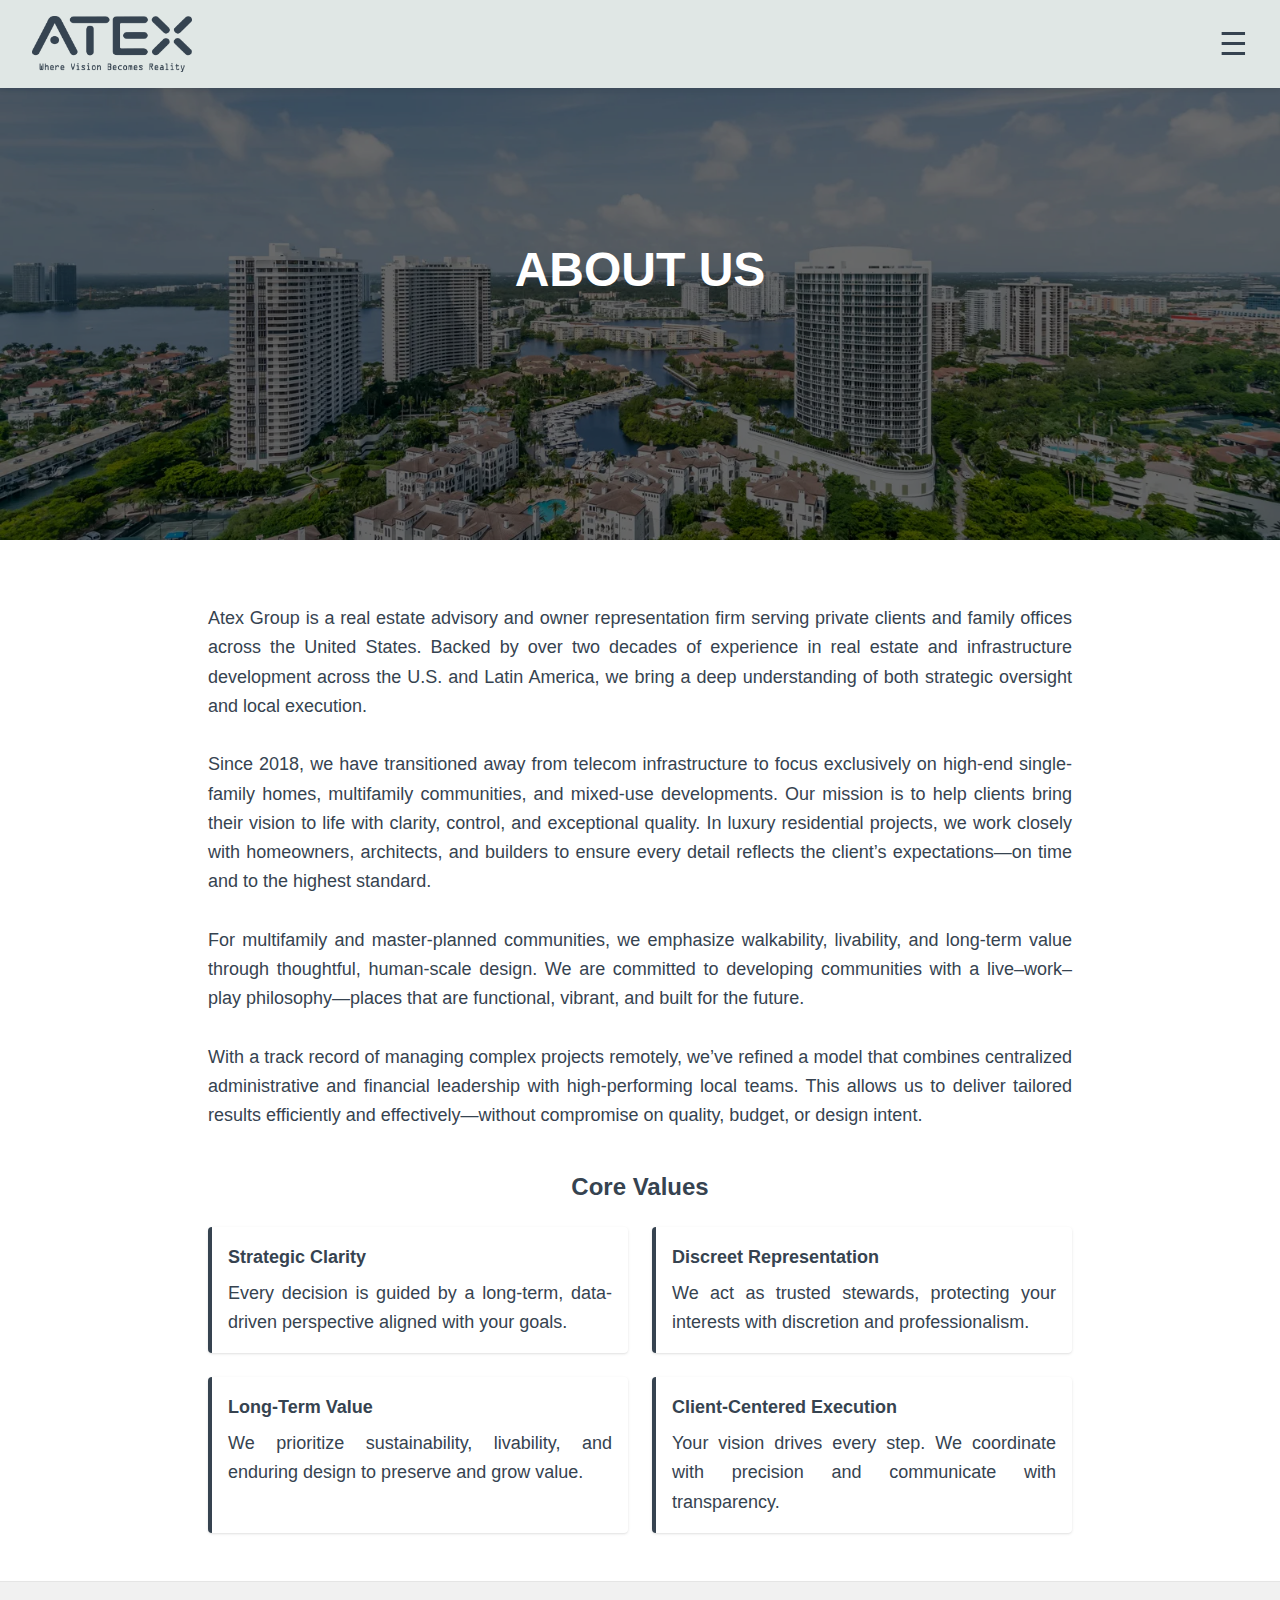
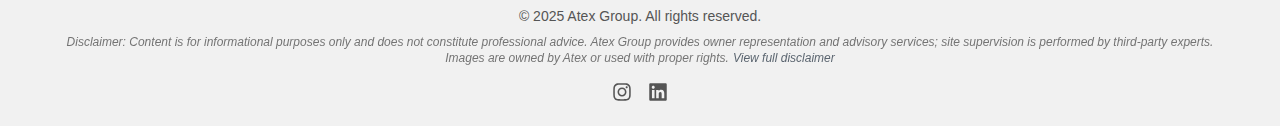
<file: about.html>
<!DOCTYPE html><html lang="en"><head><meta charSet="utf-8"/><meta name="viewport" content="width=device-width, initial-scale=1"/><link rel="preload" as="image" href="/img/16.webp"/><link rel="stylesheet" href="/_next/static/css/0f00c0f6208d8c9b.css" data-precedence="next"/><link rel="preload" as="script" fetchPriority="low" href="/_next/static/chunks/webpack-5601f1e90da4c867.js"/><script src="/_next/static/chunks/4bd1b696-d4d5eb693d0a7af9.js" async=""></script><script src="/_next/static/chunks/684-8e5a7fa751f419a6.js" async=""></script><script src="/_next/static/chunks/main-app-f65a6fd6025b762a.js" async=""></script><script src="/_next/static/chunks/259-2856bf5778730907.js" async=""></script><script src="/_next/static/chunks/app/layout-baf9791a36ef17e6.js" async=""></script><script src="/_next/static/chunks/app/about/page-41dd0b6419fa8f62.js" async=""></script><title>ATEX</title><meta name="description" content="A modern real estate experience"/><link rel="icon" href="/favicon.ico" type="image/x-icon" sizes="16x16"/><script>document.querySelectorAll('body link[rel="icon"], body link[rel="apple-touch-icon"]').forEach(el => document.head.appendChild(el))</script><script src="/_next/static/chunks/polyfills-42372ed130431b0a.js" noModule=""></script></head><body><nav class="navbar "><div class="navbar-container"><a class="logo-link" href="/"><img alt="ATEX Logo" loading="lazy" width="160" height="40" decoding="async" data-nimg="1" class="logo-navbar" style="color:transparent" src="/img/Atex con Slogan.webp"/></a><button class="menu-toggle">☰</button></div><div class="side-menu "><button class="close-button">×</button><ul><li><a href="/">Home</a></li><li><a href="/services">Services</a></li><li><a href="/about">About</a></li><li><a href="/contact">Contact</a></li></ul></div></nav><div class="min-h-screen"><section class="relative w-full h-[60vh] overflow-hidden mb-16"><img src="/img/16.webp" alt="Services" class="brightness-[0.7] w-full h-full object-cover"/><div class="absolute inset-0 bg-black/40 flex items-center justify-center"><h1 class="text-4xl md:text-5xl font-semibold text-white">ABOUT US</h1></div></section><div class="max-w-4xl mx-auto px-4 text-lg text-justify leading-relaxed"><p class="mb-6">Atex Group is a real estate advisory and owner representation firm serving private clients and family offices across the United States. Backed by over two decades of experience in real estate and infrastructure development across the U.S. and Latin America, we bring a deep understanding of both strategic oversight and local execution.<br/><br/>Since 2018, we have transitioned away from telecom infrastructure to focus exclusively on high-end single-family homes, multifamily communities, and mixed-use developments. Our mission is to help clients bring their vision to life with clarity, control, and exceptional quality. In luxury residential projects, we work closely with homeowners, architects, and builders to ensure every detail reflects the client’s expectations—on time and to the highest standard.<br/><br/>For multifamily and master-planned communities, we emphasize walkability, livability, and long-term value through thoughtful, human-scale design. We are committed to developing communities with a live–work–play philosophy—places that are functional, vibrant, and built for the future.<br/><br/>With a track record of managing complex projects remotely, we’ve refined a model that combines centralized administrative and financial leadership with high-performing local teams. This allows us to deliver tailored results efficiently and effectively—without compromise on quality, budget, or design intent.</p><h3 class="text-2xl font-semibold text-[#364350] mt-10 mb-6 text-center">Core Values</h3><div class="grid md:grid-cols-2 gap-6"><div class="bg-white border-l-[4px] border-[#364350] p-4 shadow-sm rounded"><h4 class="text-lg font-semibold mb-2 text-[#364350]">Strategic Clarity</h4><p>Every decision is guided by a long-term, data-driven perspective aligned with your goals.</p></div><div class="bg-white border-l-[4px] border-[#364350] p-4 shadow-sm rounded"><h4 class="text-lg font-semibold mb-2 text-[#364350]">Discreet Representation</h4><p>We act as trusted stewards, protecting your interests with discretion and professionalism.</p></div><div class="bg-white border-l-[4px] border-[#364350] p-4 shadow-sm rounded"><h4 class="text-lg font-semibold mb-2 text-[#364350]">Long-Term Value</h4><p>We prioritize sustainability, livability, and enduring design to preserve and grow value.</p></div><div class="bg-white border-l-[4px] border-[#364350] p-4 shadow-sm rounded"><h4 class="text-lg font-semibold mb-2 text-[#364350]">Client-Centered Execution</h4><p>Your vision drives every step. We coordinate with precision and communicate with transparency.</p></div></div></div></div><!--$--><!--/$--><!--$--><!--/$--><footer class="bg-[#f1f1f1] text-sm text-[#555] py-6 px-4 mt-12 border-t"><div class="max-w-6xl mx-auto text-center"><p class="mb-2">© <!-- -->2025<!-- --> Atex Group. All rights reserved.</p><p class="text-xs opacity-80 italic mb-4">Disclaimer: Content is for informational purposes only and does not constitute professional advice. Atex Group provides owner representation and advisory services; site supervision is performed by third-party experts. Images are owned by Atex or used with proper rights.<a class="text-[#364350] hover:underline ml-1" href="/disclaimer">View full disclaimer</a></p><div class="flex justify-center items-center space-x-4"><a href="https://www.instagram.com/atex.group/" target="_blank" rel="noopener noreferrer" aria-label="Instagram" class="hover:text-[#364350]"><svg stroke="currentColor" fill="currentColor" stroke-width="0" viewBox="0 0 448 512" height="20" width="20" xmlns="http://www.w3.org/2000/svg"><path d="M224.1 141c-63.6 0-114.9 51.3-114.9 114.9s51.3 114.9 114.9 114.9S339 319.5 339 255.9 287.7 141 224.1 141zm0 189.6c-41.1 0-74.7-33.5-74.7-74.7s33.5-74.7 74.7-74.7 74.7 33.5 74.7 74.7-33.6 74.7-74.7 74.7zm146.4-194.3c0 14.9-12 26.8-26.8 26.8-14.9 0-26.8-12-26.8-26.8s12-26.8 26.8-26.8 26.8 12 26.8 26.8zm76.1 27.2c-1.7-35.9-9.9-67.7-36.2-93.9-26.2-26.2-58-34.4-93.9-36.2-37-2.1-147.9-2.1-184.9 0-35.8 1.7-67.6 9.9-93.9 36.1s-34.4 58-36.2 93.9c-2.1 37-2.1 147.9 0 184.9 1.7 35.9 9.9 67.7 36.2 93.9s58 34.4 93.9 36.2c37 2.1 147.9 2.1 184.9 0 35.9-1.7 67.7-9.9 93.9-36.2 26.2-26.2 34.4-58 36.2-93.9 2.1-37 2.1-147.8 0-184.8zM398.8 388c-7.8 19.6-22.9 34.7-42.6 42.6-29.5 11.7-99.5 9-132.1 9s-102.7 2.6-132.1-9c-19.6-7.8-34.7-22.9-42.6-42.6-11.7-29.5-9-99.5-9-132.1s-2.6-102.7 9-132.1c7.8-19.6 22.9-34.7 42.6-42.6 29.5-11.7 99.5-9 132.1-9s102.7-2.6 132.1 9c19.6 7.8 34.7 22.9 42.6 42.6 11.7 29.5 9 99.5 9 132.1s2.7 102.7-9 132.1z"></path></svg></a><a href="https://www.linkedin.com/company/atexgrp" target="_blank" rel="noopener noreferrer" aria-label="LinkedIn" class="hover:text-[#364350]"><svg stroke="currentColor" fill="currentColor" stroke-width="0" viewBox="0 0 448 512" height="20" width="20" xmlns="http://www.w3.org/2000/svg"><path d="M416 32H31.9C14.3 32 0 46.5 0 64.3v383.4C0 465.5 14.3 480 31.9 480H416c17.6 0 32-14.5 32-32.3V64.3c0-17.8-14.4-32.3-32-32.3zM135.4 416H69V202.2h66.5V416zm-33.2-243c-21.3 0-38.5-17.3-38.5-38.5S80.9 96 102.2 96c21.2 0 38.5 17.3 38.5 38.5 0 21.3-17.2 38.5-38.5 38.5zm282.1 243h-66.4V312c0-24.8-.5-56.7-34.5-56.7-34.6 0-39.9 27-39.9 54.9V416h-66.4V202.2h63.7v29.2h.9c8.9-16.8 30.6-34.5 62.9-34.5 67.2 0 79.7 44.3 79.7 101.9V416z"></path></svg></a></div></div></footer><script src="/_next/static/chunks/webpack-5601f1e90da4c867.js" async=""></script><script>(self.__next_f=self.__next_f||[]).push([0])</script><script>self.__next_f.push([1,"1:\"$Sreact.fragment\"\n2:I[4865,[\"259\",\"static/chunks/259-2856bf5778730907.js\",\"177\",\"static/chunks/app/layout-baf9791a36ef17e6.js\"],\"default\"]\n3:I[7555,[],\"\"]\n4:I[1295,[],\"\"]\n5:I[6874,[\"259\",\"static/chunks/259-2856bf5778730907.js\",\"177\",\"static/chunks/app/layout-baf9791a36ef17e6.js\"],\"\"]\n6:I[894,[],\"ClientPageRoot\"]\n7:I[7323,[\"220\",\"static/chunks/app/about/page-41dd0b6419fa8f62.js\"],\"default\"]\na:I[9665,[],\"MetadataBoundary\"]\nc:I[9665,[],\"OutletBoundary\"]\nf:I[4911,[],\"AsyncMetadataOutlet\"]\n11:I[9665,[],\"ViewportBoundary\"]\n13:I[6614,[],\"\"]\n:HL[\"/_next/static/css/0f00c0f6208d8c9b.css\",\"style\"]\n"])</script><script>self.__next_f.push([1,"0:{\"P\":null,\"b\":\"Xx62yor0c28crWLf-IEM9\",\"p\":\"\",\"c\":[\"\",\"about\"],\"i\":false,\"f\":[[[\"\",{\"children\":[\"about\",{\"children\":[\"__PAGE__\",{}]}]},\"$undefined\",\"$undefined\",true],[\"\",[\"$\",\"$1\",\"c\",{\"children\":[[[\"$\",\"link\",\"0\",{\"rel\":\"stylesheet\",\"href\":\"/_next/static/css/0f00c0f6208d8c9b.css\",\"precedence\":\"next\",\"crossOrigin\":\"$undefined\",\"nonce\":\"$undefined\"}]],[\"$\",\"html\",null,{\"lang\":\"en\",\"children\":[\"$\",\"body\",null,{\"children\":[[\"$\",\"$L2\",null,{}],[\"$\",\"$L3\",null,{\"parallelRouterKey\":\"children\",\"error\":\"$undefined\",\"errorStyles\":\"$undefined\",\"errorScripts\":\"$undefined\",\"template\":[\"$\",\"$L4\",null,{}],\"templateStyles\":\"$undefined\",\"templateScripts\":\"$undefined\",\"notFound\":[[[\"$\",\"title\",null,{\"children\":\"404: This page could not be found.\"}],[\"$\",\"div\",null,{\"style\":{\"fontFamily\":\"system-ui,\\\"Segoe UI\\\",Roboto,Helvetica,Arial,sans-serif,\\\"Apple Color Emoji\\\",\\\"Segoe UI Emoji\\\"\",\"height\":\"100vh\",\"textAlign\":\"center\",\"display\":\"flex\",\"flexDirection\":\"column\",\"alignItems\":\"center\",\"justifyContent\":\"center\"},\"children\":[\"$\",\"div\",null,{\"children\":[[\"$\",\"style\",null,{\"dangerouslySetInnerHTML\":{\"__html\":\"body{color:#000;background:#fff;margin:0}.next-error-h1{border-right:1px solid rgba(0,0,0,.3)}@media (prefers-color-scheme:dark){body{color:#fff;background:#000}.next-error-h1{border-right:1px solid rgba(255,255,255,.3)}}\"}}],[\"$\",\"h1\",null,{\"className\":\"next-error-h1\",\"style\":{\"display\":\"inline-block\",\"margin\":\"0 20px 0 0\",\"padding\":\"0 23px 0 0\",\"fontSize\":24,\"fontWeight\":500,\"verticalAlign\":\"top\",\"lineHeight\":\"49px\"},\"children\":404}],[\"$\",\"div\",null,{\"style\":{\"display\":\"inline-block\"},\"children\":[\"$\",\"h2\",null,{\"style\":{\"fontSize\":14,\"fontWeight\":400,\"lineHeight\":\"49px\",\"margin\":0},\"children\":\"This page could not be found.\"}]}]]}]}]],[]],\"forbidden\":\"$undefined\",\"unauthorized\":\"$undefined\"}],[\"$\",\"footer\",null,{\"className\":\"bg-[#f1f1f1] text-sm text-[#555] py-6 px-4 mt-12 border-t\",\"children\":[\"$\",\"div\",null,{\"className\":\"max-w-6xl mx-auto text-center\",\"children\":[[\"$\",\"p\",null,{\"className\":\"mb-2\",\"children\":[\"© \",2025,\" Atex Group. All rights reserved.\"]}],[\"$\",\"p\",null,{\"className\":\"text-xs opacity-80 italic mb-4\",\"children\":[\"Disclaimer: Content is for informational purposes only and does not constitute professional advice. Atex Group provides owner representation and advisory services; site supervision is performed by third-party experts. Images are owned by Atex or used with proper rights.\",[\"$\",\"$L5\",null,{\"href\":\"/disclaimer\",\"className\":\"text-[#364350] hover:underline ml-1\",\"children\":\"View full disclaimer\"}]]}],[\"$\",\"div\",null,{\"className\":\"flex justify-center items-center space-x-4\",\"children\":[[\"$\",\"a\",null,{\"href\":\"https://www.instagram.com/atex.group/\",\"target\":\"_blank\",\"rel\":\"noopener noreferrer\",\"aria-label\":\"Instagram\",\"className\":\"hover:text-[#364350]\",\"children\":[\"$\",\"svg\",null,{\"stroke\":\"currentColor\",\"fill\":\"currentColor\",\"strokeWidth\":\"0\",\"viewBox\":\"0 0 448 512\",\"children\":[\"$undefined\",[[\"$\",\"path\",\"0\",{\"d\":\"M224.1 141c-63.6 0-114.9 51.3-114.9 114.9s51.3 114.9 114.9 114.9S339 319.5 339 255.9 287.7 141 224.1 141zm0 189.6c-41.1 0-74.7-33.5-74.7-74.7s33.5-74.7 74.7-74.7 74.7 33.5 74.7 74.7-33.6 74.7-74.7 74.7zm146.4-194.3c0 14.9-12 26.8-26.8 26.8-14.9 0-26.8-12-26.8-26.8s12-26.8 26.8-26.8 26.8 12 26.8 26.8zm76.1 27.2c-1.7-35.9-9.9-67.7-36.2-93.9-26.2-26.2-58-34.4-93.9-36.2-37-2.1-147.9-2.1-184.9 0-35.8 1.7-67.6 9.9-93.9 36.1s-34.4 58-36.2 93.9c-2.1 37-2.1 147.9 0 184.9 1.7 35.9 9.9 67.7 36.2 93.9s58 34.4 93.9 36.2c37 2.1 147.9 2.1 184.9 0 35.9-1.7 67.7-9.9 93.9-36.2 26.2-26.2 34.4-58 36.2-93.9 2.1-37 2.1-147.8 0-184.8zM398.8 388c-7.8 19.6-22.9 34.7-42.6 42.6-29.5 11.7-99.5 9-132.1 9s-102.7 2.6-132.1-9c-19.6-7.8-34.7-22.9-42.6-42.6-11.7-29.5-9-99.5-9-132.1s-2.6-102.7 9-132.1c7.8-19.6 22.9-34.7 42.6-42.6 29.5-11.7 99.5-9 132.1-9s102.7-2.6 132.1 9c19.6 7.8 34.7 22.9 42.6 42.6 11.7 29.5 9 99.5 9 132.1s2.7 102.7-9 132.1z\",\"children\":[]}]]],\"className\":\"$undefined\",\"style\":{\"color\":\"$undefined\"},\"height\":20,\"width\":20,\"xmlns\":\"http://www.w3.org/2000/svg\"}]}],[\"$\",\"a\",null,{\"href\":\"https://www.linkedin.com/company/atexgrp\",\"target\":\"_blank\",\"rel\":\"noopener noreferrer\",\"aria-label\":\"LinkedIn\",\"className\":\"hover:text-[#364350]\",\"children\":[\"$\",\"svg\",null,{\"stroke\":\"currentColor\",\"fill\":\"currentColor\",\"strokeWidth\":\"0\",\"viewBox\":\"0 0 448 512\",\"children\":[\"$undefined\",[[\"$\",\"path\",\"0\",{\"d\":\"M416 32H31.9C14.3 32 0 46.5 0 64.3v383.4C0 465.5 14.3 480 31.9 480H416c17.6 0 32-14.5 32-32.3V64.3c0-17.8-14.4-32.3-32-32.3zM135.4 416H69V202.2h66.5V416zm-33.2-243c-21.3 0-38.5-17.3-38.5-38.5S80.9 96 102.2 96c21.2 0 38.5 17.3 38.5 38.5 0 21.3-17.2 38.5-38.5 38.5zm282.1 243h-66.4V312c0-24.8-.5-56.7-34.5-56.7-34.6 0-39.9 27-39.9 54.9V416h-66.4V202.2h63.7v29.2h.9c8.9-16.8 30.6-34.5 62.9-34.5 67.2 0 79.7 44.3 79.7 101.9V416z\",\"children\":[]}]]],\"className\":\"$undefined\",\"style\":{\"color\":\"$undefined\"},\"height\":20,\"width\":20,\"xmlns\":\"http://www.w3.org/2000/svg\"}]}]]}]]}]}]]}]}]]}],{\"children\":[\"about\",[\"$\",\"$1\",\"c\",{\"children\":[null,[\"$\",\"$L3\",null,{\"parallelRouterKey\":\"children\",\"error\":\"$undefined\",\"errorStyles\":\"$undefined\",\"errorScripts\":\"$undefined\",\"template\":[\"$\",\"$L4\",null,{}],\"templateStyles\":\"$undefined\",\"templateScripts\":\"$undefined\",\"notFound\":\"$undefined\",\"forbidden\":\"$undefined\",\"unauthorized\":\"$undefined\"}]]}],{\"children\":[\"__PAGE__\",[\"$\",\"$1\",\"c\",{\"children\":[[\"$\",\"$L6\",null,{\"Component\":\"$7\",\"searchParams\":{},\"params\":{},\"promises\":[\"$@8\",\"$@9\"]}],[\"$\",\"$La\",null,{\"children\":\"$Lb\"}],null,[\"$\",\"$Lc\",null,{\"children\":[\"$Ld\",\"$Le\",[\"$\",\"$Lf\",null,{\"promise\":\"$@10\"}]]}]]}],{},null,false]},null,false]},null,false],[\"$\",\"$1\",\"h\",{\"children\":[null,[\"$\",\"$1\",\"NUILwopFQls6X16ZnEj7f\",{\"children\":[[\"$\",\"$L11\",null,{\"children\":\"$L12\"}],null]}],null]}],false]],\"m\":\"$undefined\",\"G\":[\"$13\",\"$undefined\"],\"s\":false,\"S\":true}\n"])</script><script>self.__next_f.push([1,"14:\"$Sreact.suspense\"\n15:I[4911,[],\"AsyncMetadata\"]\n8:{}\n9:{}\nb:[\"$\",\"$14\",null,{\"fallback\":null,\"children\":[\"$\",\"$L15\",null,{\"promise\":\"$@16\"}]}]\n"])</script><script>self.__next_f.push([1,"e:null\n"])</script><script>self.__next_f.push([1,"12:[[\"$\",\"meta\",\"0\",{\"charSet\":\"utf-8\"}],[\"$\",\"meta\",\"1\",{\"name\":\"viewport\",\"content\":\"width=device-width, initial-scale=1\"}]]\nd:null\n"])</script><script>self.__next_f.push([1,"16:{\"metadata\":[[\"$\",\"title\",\"0\",{\"children\":\"ATEX\"}],[\"$\",\"meta\",\"1\",{\"name\":\"description\",\"content\":\"A modern real estate experience\"}],[\"$\",\"link\",\"2\",{\"rel\":\"icon\",\"href\":\"/favicon.ico\",\"type\":\"image/x-icon\",\"sizes\":\"16x16\"}]],\"error\":null,\"digest\":\"$undefined\"}\n10:{\"metadata\":\"$16:metadata\",\"error\":null,\"digest\":\"$undefined\"}\n"])</script></body></html>
</file>
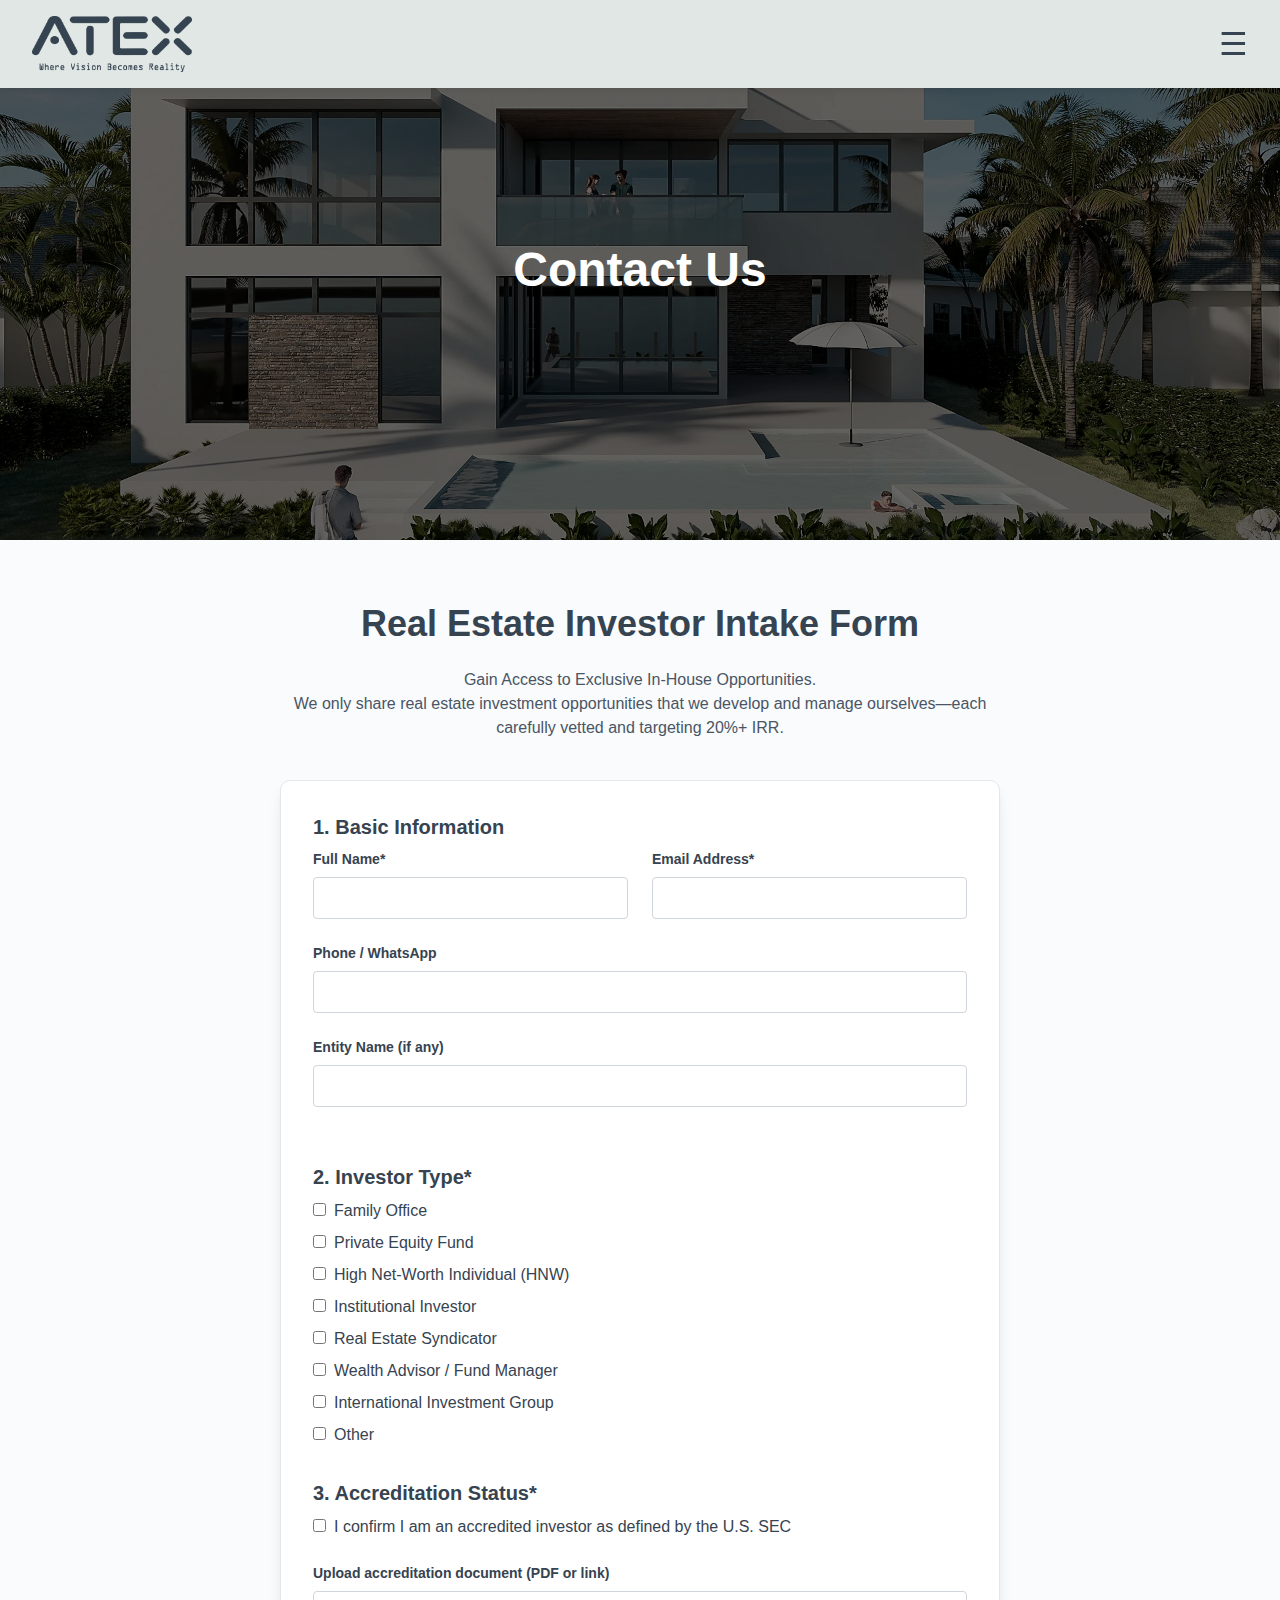
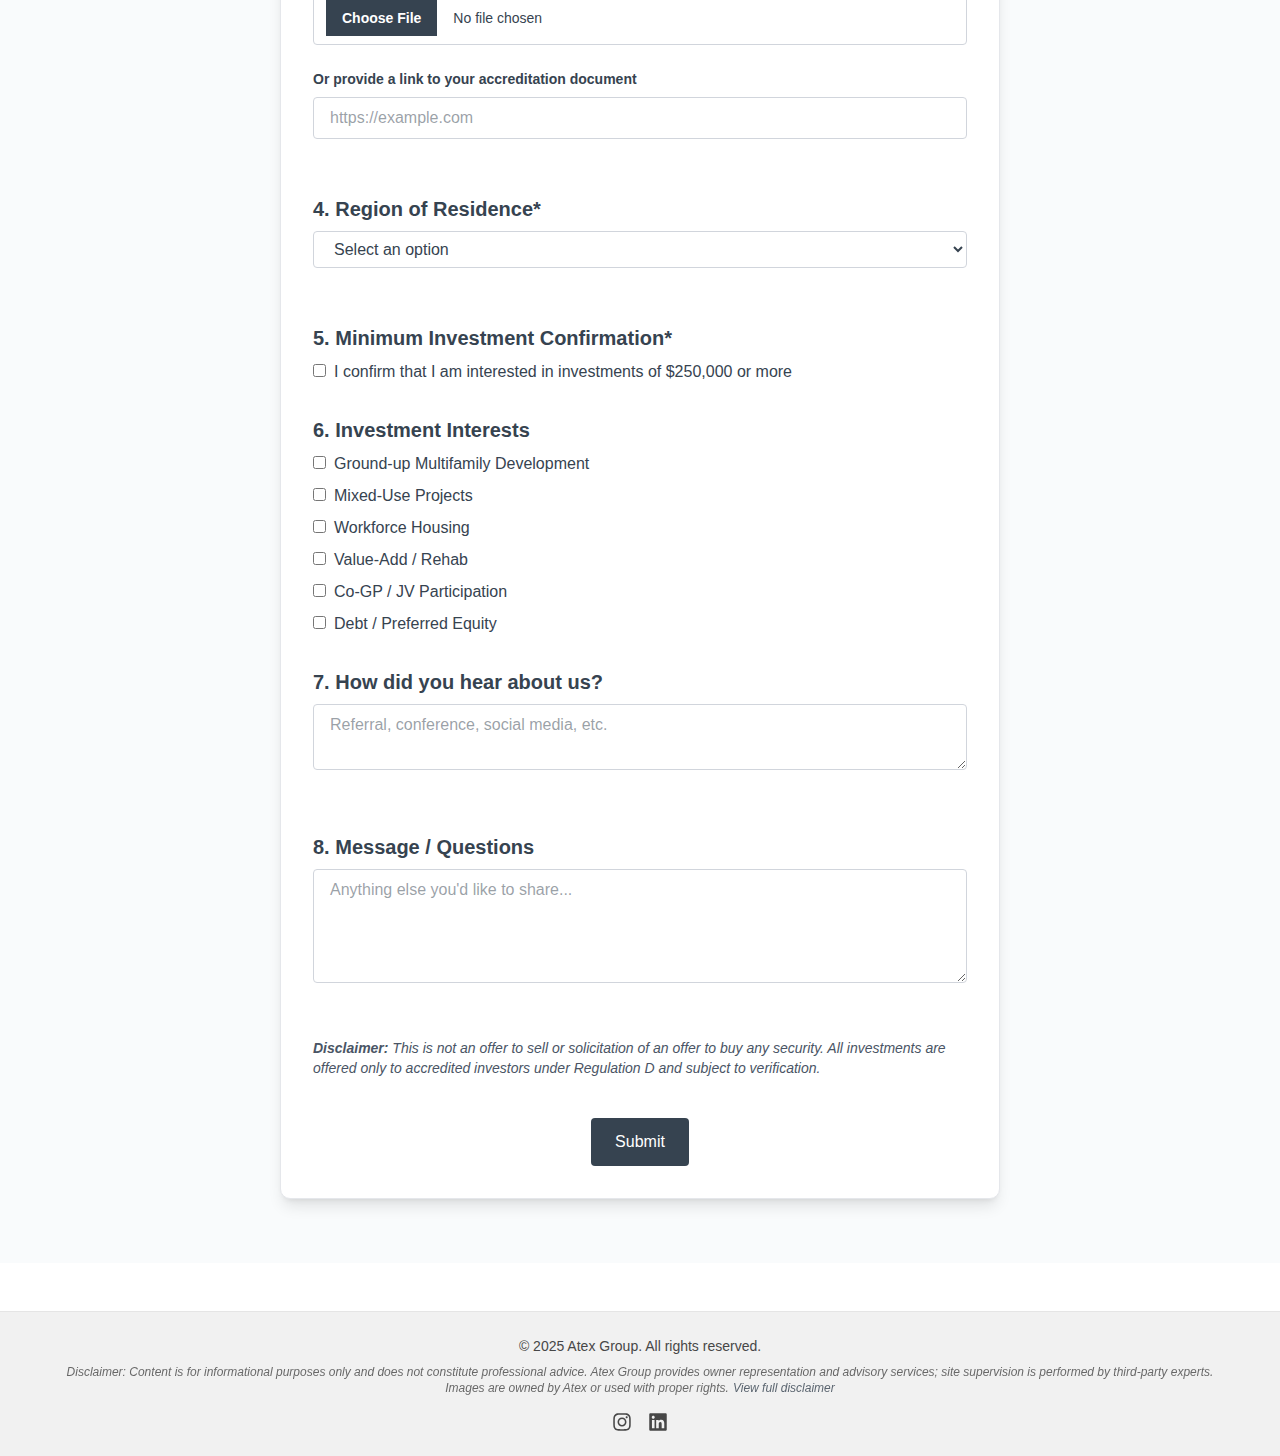
<file: contact.html>
<!DOCTYPE html><html lang="en"><head><meta charSet="utf-8"/><meta name="viewport" content="width=device-width, initial-scale=1"/><link rel="preload" as="image" href="/img/a6.webp"/><link rel="stylesheet" href="/_next/static/css/f4a414b3dbf4cadb.css" data-precedence="next"/><link rel="preload" as="script" fetchPriority="low" href="/_next/static/chunks/webpack-5601f1e90da4c867.js"/><script src="/_next/static/chunks/4bd1b696-d4d5eb693d0a7af9.js" async=""></script><script src="/_next/static/chunks/684-8e5a7fa751f419a6.js" async=""></script><script src="/_next/static/chunks/main-app-f65a6fd6025b762a.js" async=""></script><script src="/_next/static/chunks/259-2856bf5778730907.js" async=""></script><script src="/_next/static/chunks/app/layout-baf9791a36ef17e6.js" async=""></script><script src="/_next/static/chunks/app/contact/page-4496be606bae7cc2.js" async=""></script><title>ATEX</title><meta name="description" content="A modern real estate experience"/><link rel="icon" href="/favicon.ico" type="image/x-icon" sizes="16x16"/><script>document.querySelectorAll('body link[rel="icon"], body link[rel="apple-touch-icon"]').forEach(el => document.head.appendChild(el))</script><script src="/_next/static/chunks/polyfills-42372ed130431b0a.js" noModule=""></script></head><body><nav class="navbar "><div class="navbar-container"><a class="logo-link" href="/"><img alt="ATEX Logo" loading="lazy" width="160" height="40" decoding="async" data-nimg="1" class="logo-navbar" style="color:transparent" src="/img/Atex con Slogan.webp"/></a><button class="menu-toggle">☰</button></div><div class="side-menu "><button class="close-button">×</button><ul><li><a href="/">Home</a></li><li><a href="/services">Services</a></li><li><a href="/about">About</a></li><li><a href="/contact">Contact</a></li></ul></div></nav><div class="min-h-screen bg-[#f9fbfc] text-[#364350]"><section class="relative w-full h-[60vh] overflow-hidden"><img src="/img/a6.webp" alt="" class="brightness-[0.7] w-full h-full object-cover"/><div class="absolute inset-0 bg-black/40 flex items-center justify-center"><h1 class="text-4xl md:text-5xl font-semibold text-white">Contact Us</h1></div></section><div class="max-w-3xl mx-auto px-6 py-16"><h2 class="text-4xl font-bold mb-6 text-center text-[#364350]">Real Estate Investor Intake Form</h2><p class="text-center text-md text-gray-600 mb-10">Gain Access to Exclusive In-House Opportunities.<br/>We only share real estate investment opportunities that we develop and manage ourselves—each carefully vetted and targeting 20%+ IRR.</p><form class="space-y-6 bg-white p-8 rounded-lg shadow-lg border border-gray-200" action="https://atexgrp.com/submit.php" encType="multipart/form-data" method="POST"><h3 class="text-xl font-semibold mb-2">1. Basic Information</h3><div class="grid grid-cols-1 md:grid-cols-2 gap-6"><div><label for="full_name" class="block mb-2 font-semibold text-sm">Full Name*</label><input id="full_name" type="text" required="" class="w-full border border-gray-300 rounded px-4 py-2 focus:outline-none focus:ring-2 focus:ring-[#364350]" name="full_name"/></div><div><label for="email" class="block mb-2 font-semibold text-sm">Email Address*</label><input id="email" type="email" required="" class="w-full border border-gray-300 rounded px-4 py-2 focus:outline-none focus:ring-2 focus:ring-[#364350]" name="email"/></div></div><label for="phone" class="block mb-2 font-semibold text-sm">Phone / WhatsApp</label><input id="phone" type="text" class="w-full border border-gray-300 rounded px-4 py-2 focus:outline-none focus:ring-2 focus:ring-[#364350]" name="phone"/><label for="entity_name" class="block mb-2 font-semibold text-sm">Entity Name (if any)</label><input id="entity_name" type="text" class="w-full border border-gray-300 rounded px-4 py-2 focus:outline-none focus:ring-2 focus:ring-[#364350]" name="entity_name"/><fieldset class="mt-8"><legend class="text-xl font-semibold mb-2">2. Investor Type*</legend><div class="space-y-2"><label for="investor_0" class="block"><input id="investor_0" type="checkbox" class="mr-2" name="investorType[]" value="Family Office"/>Family Office</label><label for="investor_1" class="block"><input id="investor_1" type="checkbox" class="mr-2" name="investorType[]" value="Private Equity Fund"/>Private Equity Fund</label><label for="investor_2" class="block"><input id="investor_2" type="checkbox" class="mr-2" name="investorType[]" value="High Net-Worth Individual (HNW)"/>High Net-Worth Individual (HNW)</label><label for="investor_3" class="block"><input id="investor_3" type="checkbox" class="mr-2" name="investorType[]" value="Institutional Investor"/>Institutional Investor</label><label for="investor_4" class="block"><input id="investor_4" type="checkbox" class="mr-2" name="investorType[]" value="Real Estate Syndicator"/>Real Estate Syndicator</label><label for="investor_5" class="block"><input id="investor_5" type="checkbox" class="mr-2" name="investorType[]" value="Wealth Advisor / Fund Manager"/>Wealth Advisor / Fund Manager</label><label for="investor_6" class="block"><input id="investor_6" type="checkbox" class="mr-2" name="investorType[]" value="International Investment Group"/>International Investment Group</label><label for="investor_other" class="block"><input id="investor_other" type="checkbox" class="mr-2" name="investorType[]" value="Other"/>Other</label></div></fieldset><h3 class="text-xl font-semibold mt-8 mb-2">3. Accreditation Status*</h3><label for="accredited" class="block"><input id="accredited" type="checkbox" class="mr-2" required="" name="accredited" value="1"/>I confirm I am an accredited investor as defined by the U.S. SEC</label><label for="accreditation_file" class="block font-semibold text-sm mt-4 mb-2">Upload accreditation document (PDF or link)</label><input id="accreditation_file" type="file" accept=".pdf" class="w-full px-3 py-2 border mb-2 border-gray-300 rounded cursor-pointer bg-white text-sm file:mr-4 file:py-2 file:px-4 file:border-0 file:text-sm file:font-semibold file:bg-[#364350] file:text-white hover:file:bg-[#2e3a44]" name="accreditation_file"/><label for="accreditation_link" class="block font-semibold text-sm mt-4 mb-2">Or provide a link to your accreditation document</label><input id="accreditation_link" type="url" placeholder="https://example.com" class="w-full border border-gray-300 rounded px-4 py-2 focus:outline-none focus:ring-2 focus:ring-[#364350]" name="accreditation_link"/><h3 class="text-xl font-semibold mt-8 mb-2">4. Region of Residence*</h3><label for="region" class="sr-only">Region</label><select id="region" name="region" required="" class="w-full border border-gray-300 rounded px-4 py-2 focus:outline-none focus:ring-2 focus:ring-[#364350]"><option value="">Select an option</option><option value="United States">United States</option><option value="South America">South America</option><option value="Central America &amp; Caribbean">Central America &amp; Caribbean</option><option value="Europe">Europe</option><option value="Middle East">Middle East</option><option value="Asia-Pacific">Asia-Pacific</option><option value="Canada">Canada</option><option value="Other">Other</option></select><h3 class="text-xl font-semibold mt-8 mb-2">5. Minimum Investment Confirmation*</h3><label for="minimumInvestment" class="block"><input id="minimumInvestment" type="checkbox" class="mr-2" required="" name="minimumInvestment" value="1"/>I confirm that I am interested in investments of $250,000 or more</label><fieldset class="mt-8"><legend class="text-xl font-semibold mb-2">6. Investment Interests</legend><div class="space-y-2"><label for="interest_0" class="block"><input id="interest_0" type="checkbox" class="mr-2" name="interests[]" value="Ground-up Multifamily Development"/>Ground-up Multifamily Development</label><label for="interest_1" class="block"><input id="interest_1" type="checkbox" class="mr-2" name="interests[]" value="Mixed-Use Projects"/>Mixed-Use Projects</label><label for="interest_2" class="block"><input id="interest_2" type="checkbox" class="mr-2" name="interests[]" value="Workforce Housing"/>Workforce Housing</label><label for="interest_3" class="block"><input id="interest_3" type="checkbox" class="mr-2" name="interests[]" value="Value-Add / Rehab"/>Value-Add / Rehab</label><label for="interest_4" class="block"><input id="interest_4" type="checkbox" class="mr-2" name="interests[]" value="Co-GP / JV Participation"/>Co-GP / JV Participation</label><label for="interest_5" class="block"><input id="interest_5" type="checkbox" class="mr-2" name="interests[]" value="Debt / Preferred Equity"/>Debt / Preferred Equity</label></div></fieldset><h3 class="text-xl font-semibold mt-8 mb-2">7. How did you hear about us?</h3><label for="referralSource" class="sr-only">Referral Source</label><textarea id="referralSource" name="referralSource" rows="2" placeholder="Referral, conference, social media, etc." class="w-full border border-gray-300 rounded px-4 py-2 focus:outline-none focus:ring-2 focus:ring-[#364350]"></textarea><h3 class="text-xl font-semibold mt-8 mb-2">8. Message / Questions</h3><label for="message" class="sr-only">Message</label><textarea id="message" name="message" rows="4" placeholder="Anything else you&#x27;d like to share..." class="w-full border border-gray-300 rounded px-4 py-2 focus:outline-none focus:ring-2 focus:ring-[#364350]"></textarea><p class="text-sm text-gray-600 italic mt-6"><strong>Disclaimer:</strong> This is not an offer to sell or solicitation of an offer to buy any security. All investments are offered only to accredited investors under Regulation D and subject to verification.</p><div class="text-center pt-4"><button type="submit" class="bg-[#364350] text-white px-6 py-3 rounded hover:bg-[#2e3a44] transition">Submit</button></div></form></div></div><!--$--><!--/$--><!--$--><!--/$--><footer class="bg-[#f1f1f1] text-sm text-[#474747] py-6 px-4 mt-12 border-t"><div class="max-w-6xl mx-auto text-center"><p class="mb-2">© <!-- -->2025<!-- --> Atex Group. All rights reserved.</p><p class="text-xs opacity-80 italic mb-4">Disclaimer: Content is for informational purposes only and does not constitute professional advice. Atex Group provides owner representation and advisory services; site supervision is performed by third-party experts. Images are owned by Atex or used with proper rights.<a class="text-[#364350] hover:underline ml-1" href="/disclaimer">View full disclaimer</a></p><div class="flex justify-center items-center space-x-4"><a href="https://www.instagram.com/atex.group/" target="_blank" rel="noopener noreferrer" aria-label="Instagram" class="hover:text-[#364350]"><svg stroke="currentColor" fill="currentColor" stroke-width="0" viewBox="0 0 448 512" height="20" width="20" xmlns="http://www.w3.org/2000/svg"><path d="M224.1 141c-63.6 0-114.9 51.3-114.9 114.9s51.3 114.9 114.9 114.9S339 319.5 339 255.9 287.7 141 224.1 141zm0 189.6c-41.1 0-74.7-33.5-74.7-74.7s33.5-74.7 74.7-74.7 74.7 33.5 74.7 74.7-33.6 74.7-74.7 74.7zm146.4-194.3c0 14.9-12 26.8-26.8 26.8-14.9 0-26.8-12-26.8-26.8s12-26.8 26.8-26.8 26.8 12 26.8 26.8zm76.1 27.2c-1.7-35.9-9.9-67.7-36.2-93.9-26.2-26.2-58-34.4-93.9-36.2-37-2.1-147.9-2.1-184.9 0-35.8 1.7-67.6 9.9-93.9 36.1s-34.4 58-36.2 93.9c-2.1 37-2.1 147.9 0 184.9 1.7 35.9 9.9 67.7 36.2 93.9s58 34.4 93.9 36.2c37 2.1 147.9 2.1 184.9 0 35.9-1.7 67.7-9.9 93.9-36.2 26.2-26.2 34.4-58 36.2-93.9 2.1-37 2.1-147.8 0-184.8zM398.8 388c-7.8 19.6-22.9 34.7-42.6 42.6-29.5 11.7-99.5 9-132.1 9s-102.7 2.6-132.1-9c-19.6-7.8-34.7-22.9-42.6-42.6-11.7-29.5-9-99.5-9-132.1s-2.6-102.7 9-132.1c7.8-19.6 22.9-34.7 42.6-42.6 29.5-11.7 99.5-9 132.1-9s102.7-2.6 132.1 9c19.6 7.8 34.7 22.9 42.6 42.6 11.7 29.5 9 99.5 9 132.1s2.7 102.7-9 132.1z"></path></svg></a><a href="https://www.linkedin.com/company/atexgrp" target="_blank" rel="noopener noreferrer" aria-label="LinkedIn" class="hover:text-[#364350]"><svg stroke="currentColor" fill="currentColor" stroke-width="0" viewBox="0 0 448 512" height="20" width="20" xmlns="http://www.w3.org/2000/svg"><path d="M416 32H31.9C14.3 32 0 46.5 0 64.3v383.4C0 465.5 14.3 480 31.9 480H416c17.6 0 32-14.5 32-32.3V64.3c0-17.8-14.4-32.3-32-32.3zM135.4 416H69V202.2h66.5V416zm-33.2-243c-21.3 0-38.5-17.3-38.5-38.5S80.9 96 102.2 96c21.2 0 38.5 17.3 38.5 38.5 0 21.3-17.2 38.5-38.5 38.5zm282.1 243h-66.4V312c0-24.8-.5-56.7-34.5-56.7-34.6 0-39.9 27-39.9 54.9V416h-66.4V202.2h63.7v29.2h.9c8.9-16.8 30.6-34.5 62.9-34.5 67.2 0 79.7 44.3 79.7 101.9V416z"></path></svg></a></div></div></footer><script src="/_next/static/chunks/webpack-5601f1e90da4c867.js" async=""></script><script>(self.__next_f=self.__next_f||[]).push([0])</script><script>self.__next_f.push([1,"1:\"$Sreact.fragment\"\n2:I[4865,[\"259\",\"static/chunks/259-2856bf5778730907.js\",\"177\",\"static/chunks/app/layout-baf9791a36ef17e6.js\"],\"default\"]\n3:I[7555,[],\"\"]\n4:I[1295,[],\"\"]\n5:I[6874,[\"259\",\"static/chunks/259-2856bf5778730907.js\",\"177\",\"static/chunks/app/layout-baf9791a36ef17e6.js\"],\"\"]\n6:I[894,[],\"ClientPageRoot\"]\n7:I[8966,[\"977\",\"static/chunks/app/contact/page-4496be606bae7cc2.js\"],\"default\"]\na:I[9665,[],\"MetadataBoundary\"]\nc:I[9665,[],\"OutletBoundary\"]\nf:I[4911,[],\"AsyncMetadataOutlet\"]\n11:I[9665,[],\"ViewportBoundary\"]\n13:I[6614,[],\"\"]\n:HL[\"/_next/static/css/f4a414b3dbf4cadb.css\",\"style\"]\n"])</script><script>self.__next_f.push([1,"0:{\"P\":null,\"b\":\"PByJheppLor8eywh1n-NQ\",\"p\":\"\",\"c\":[\"\",\"contact\"],\"i\":false,\"f\":[[[\"\",{\"children\":[\"contact\",{\"children\":[\"__PAGE__\",{}]}]},\"$undefined\",\"$undefined\",true],[\"\",[\"$\",\"$1\",\"c\",{\"children\":[[[\"$\",\"link\",\"0\",{\"rel\":\"stylesheet\",\"href\":\"/_next/static/css/f4a414b3dbf4cadb.css\",\"precedence\":\"next\",\"crossOrigin\":\"$undefined\",\"nonce\":\"$undefined\"}]],[\"$\",\"html\",null,{\"lang\":\"en\",\"children\":[\"$\",\"body\",null,{\"children\":[[\"$\",\"$L2\",null,{}],[\"$\",\"$L3\",null,{\"parallelRouterKey\":\"children\",\"error\":\"$undefined\",\"errorStyles\":\"$undefined\",\"errorScripts\":\"$undefined\",\"template\":[\"$\",\"$L4\",null,{}],\"templateStyles\":\"$undefined\",\"templateScripts\":\"$undefined\",\"notFound\":[[[\"$\",\"title\",null,{\"children\":\"404: This page could not be found.\"}],[\"$\",\"div\",null,{\"style\":{\"fontFamily\":\"system-ui,\\\"Segoe UI\\\",Roboto,Helvetica,Arial,sans-serif,\\\"Apple Color Emoji\\\",\\\"Segoe UI Emoji\\\"\",\"height\":\"100vh\",\"textAlign\":\"center\",\"display\":\"flex\",\"flexDirection\":\"column\",\"alignItems\":\"center\",\"justifyContent\":\"center\"},\"children\":[\"$\",\"div\",null,{\"children\":[[\"$\",\"style\",null,{\"dangerouslySetInnerHTML\":{\"__html\":\"body{color:#000;background:#fff;margin:0}.next-error-h1{border-right:1px solid rgba(0,0,0,.3)}@media (prefers-color-scheme:dark){body{color:#fff;background:#000}.next-error-h1{border-right:1px solid rgba(255,255,255,.3)}}\"}}],[\"$\",\"h1\",null,{\"className\":\"next-error-h1\",\"style\":{\"display\":\"inline-block\",\"margin\":\"0 20px 0 0\",\"padding\":\"0 23px 0 0\",\"fontSize\":24,\"fontWeight\":500,\"verticalAlign\":\"top\",\"lineHeight\":\"49px\"},\"children\":404}],[\"$\",\"div\",null,{\"style\":{\"display\":\"inline-block\"},\"children\":[\"$\",\"h2\",null,{\"style\":{\"fontSize\":14,\"fontWeight\":400,\"lineHeight\":\"49px\",\"margin\":0},\"children\":\"This page could not be found.\"}]}]]}]}]],[]],\"forbidden\":\"$undefined\",\"unauthorized\":\"$undefined\"}],[\"$\",\"footer\",null,{\"className\":\"bg-[#f1f1f1] text-sm text-[#474747] py-6 px-4 mt-12 border-t\",\"children\":[\"$\",\"div\",null,{\"className\":\"max-w-6xl mx-auto text-center\",\"children\":[[\"$\",\"p\",null,{\"className\":\"mb-2\",\"children\":[\"© \",2025,\" Atex Group. All rights reserved.\"]}],[\"$\",\"p\",null,{\"className\":\"text-xs opacity-80 italic mb-4\",\"children\":[\"Disclaimer: Content is for informational purposes only and does not constitute professional advice. Atex Group provides owner representation and advisory services; site supervision is performed by third-party experts. Images are owned by Atex or used with proper rights.\",[\"$\",\"$L5\",null,{\"href\":\"/disclaimer\",\"className\":\"text-[#364350] hover:underline ml-1\",\"children\":\"View full disclaimer\"}]]}],[\"$\",\"div\",null,{\"className\":\"flex justify-center items-center space-x-4\",\"children\":[[\"$\",\"a\",null,{\"href\":\"https://www.instagram.com/atex.group/\",\"target\":\"_blank\",\"rel\":\"noopener noreferrer\",\"aria-label\":\"Instagram\",\"className\":\"hover:text-[#364350]\",\"children\":[\"$\",\"svg\",null,{\"stroke\":\"currentColor\",\"fill\":\"currentColor\",\"strokeWidth\":\"0\",\"viewBox\":\"0 0 448 512\",\"children\":[\"$undefined\",[[\"$\",\"path\",\"0\",{\"d\":\"M224.1 141c-63.6 0-114.9 51.3-114.9 114.9s51.3 114.9 114.9 114.9S339 319.5 339 255.9 287.7 141 224.1 141zm0 189.6c-41.1 0-74.7-33.5-74.7-74.7s33.5-74.7 74.7-74.7 74.7 33.5 74.7 74.7-33.6 74.7-74.7 74.7zm146.4-194.3c0 14.9-12 26.8-26.8 26.8-14.9 0-26.8-12-26.8-26.8s12-26.8 26.8-26.8 26.8 12 26.8 26.8zm76.1 27.2c-1.7-35.9-9.9-67.7-36.2-93.9-26.2-26.2-58-34.4-93.9-36.2-37-2.1-147.9-2.1-184.9 0-35.8 1.7-67.6 9.9-93.9 36.1s-34.4 58-36.2 93.9c-2.1 37-2.1 147.9 0 184.9 1.7 35.9 9.9 67.7 36.2 93.9s58 34.4 93.9 36.2c37 2.1 147.9 2.1 184.9 0 35.9-1.7 67.7-9.9 93.9-36.2 26.2-26.2 34.4-58 36.2-93.9 2.1-37 2.1-147.8 0-184.8zM398.8 388c-7.8 19.6-22.9 34.7-42.6 42.6-29.5 11.7-99.5 9-132.1 9s-102.7 2.6-132.1-9c-19.6-7.8-34.7-22.9-42.6-42.6-11.7-29.5-9-99.5-9-132.1s-2.6-102.7 9-132.1c7.8-19.6 22.9-34.7 42.6-42.6 29.5-11.7 99.5-9 132.1-9s102.7-2.6 132.1 9c19.6 7.8 34.7 22.9 42.6 42.6 11.7 29.5 9 99.5 9 132.1s2.7 102.7-9 132.1z\",\"children\":[]}]]],\"className\":\"$undefined\",\"style\":{\"color\":\"$undefined\"},\"height\":20,\"width\":20,\"xmlns\":\"http://www.w3.org/2000/svg\"}]}],[\"$\",\"a\",null,{\"href\":\"https://www.linkedin.com/company/atexgrp\",\"target\":\"_blank\",\"rel\":\"noopener noreferrer\",\"aria-label\":\"LinkedIn\",\"className\":\"hover:text-[#364350]\",\"children\":[\"$\",\"svg\",null,{\"stroke\":\"currentColor\",\"fill\":\"currentColor\",\"strokeWidth\":\"0\",\"viewBox\":\"0 0 448 512\",\"children\":[\"$undefined\",[[\"$\",\"path\",\"0\",{\"d\":\"M416 32H31.9C14.3 32 0 46.5 0 64.3v383.4C0 465.5 14.3 480 31.9 480H416c17.6 0 32-14.5 32-32.3V64.3c0-17.8-14.4-32.3-32-32.3zM135.4 416H69V202.2h66.5V416zm-33.2-243c-21.3 0-38.5-17.3-38.5-38.5S80.9 96 102.2 96c21.2 0 38.5 17.3 38.5 38.5 0 21.3-17.2 38.5-38.5 38.5zm282.1 243h-66.4V312c0-24.8-.5-56.7-34.5-56.7-34.6 0-39.9 27-39.9 54.9V416h-66.4V202.2h63.7v29.2h.9c8.9-16.8 30.6-34.5 62.9-34.5 67.2 0 79.7 44.3 79.7 101.9V416z\",\"children\":[]}]]],\"className\":\"$undefined\",\"style\":{\"color\":\"$undefined\"},\"height\":20,\"width\":20,\"xmlns\":\"http://www.w3.org/2000/svg\"}]}]]}]]}]}]]}]}]]}],{\"children\":[\"contact\",[\"$\",\"$1\",\"c\",{\"children\":[null,[\"$\",\"$L3\",null,{\"parallelRouterKey\":\"children\",\"error\":\"$undefined\",\"errorStyles\":\"$undefined\",\"errorScripts\":\"$undefined\",\"template\":[\"$\",\"$L4\",null,{}],\"templateStyles\":\"$undefined\",\"templateScripts\":\"$undefined\",\"notFound\":\"$undefined\",\"forbidden\":\"$undefined\",\"unauthorized\":\"$undefined\"}]]}],{\"children\":[\"__PAGE__\",[\"$\",\"$1\",\"c\",{\"children\":[[\"$\",\"$L6\",null,{\"Component\":\"$7\",\"searchParams\":{},\"params\":{},\"promises\":[\"$@8\",\"$@9\"]}],[\"$\",\"$La\",null,{\"children\":\"$Lb\"}],null,[\"$\",\"$Lc\",null,{\"children\":[\"$Ld\",\"$Le\",[\"$\",\"$Lf\",null,{\"promise\":\"$@10\"}]]}]]}],{},null,false]},null,false]},null,false],[\"$\",\"$1\",\"h\",{\"children\":[null,[\"$\",\"$1\",\"c9dWuCIfCjyvJ1HhBQ7IC\",{\"children\":[[\"$\",\"$L11\",null,{\"children\":\"$L12\"}],null]}],null]}],false]],\"m\":\"$undefined\",\"G\":[\"$13\",\"$undefined\"],\"s\":false,\"S\":true}\n"])</script><script>self.__next_f.push([1,"14:\"$Sreact.suspense\"\n15:I[4911,[],\"AsyncMetadata\"]\n8:{}\n9:{}\nb:[\"$\",\"$14\",null,{\"fallback\":null,\"children\":[\"$\",\"$L15\",null,{\"promise\":\"$@16\"}]}]\n"])</script><script>self.__next_f.push([1,"e:null\n"])</script><script>self.__next_f.push([1,"12:[[\"$\",\"meta\",\"0\",{\"charSet\":\"utf-8\"}],[\"$\",\"meta\",\"1\",{\"name\":\"viewport\",\"content\":\"width=device-width, initial-scale=1\"}]]\nd:null\n"])</script><script>self.__next_f.push([1,"16:{\"metadata\":[[\"$\",\"title\",\"0\",{\"children\":\"ATEX\"}],[\"$\",\"meta\",\"1\",{\"name\":\"description\",\"content\":\"A modern real estate experience\"}],[\"$\",\"link\",\"2\",{\"rel\":\"icon\",\"href\":\"/favicon.ico\",\"type\":\"image/x-icon\",\"sizes\":\"16x16\"}]],\"error\":null,\"digest\":\"$undefined\"}\n10:{\"metadata\":\"$16:metadata\",\"error\":null,\"digest\":\"$undefined\"}\n"])</script></body></html>
</file>
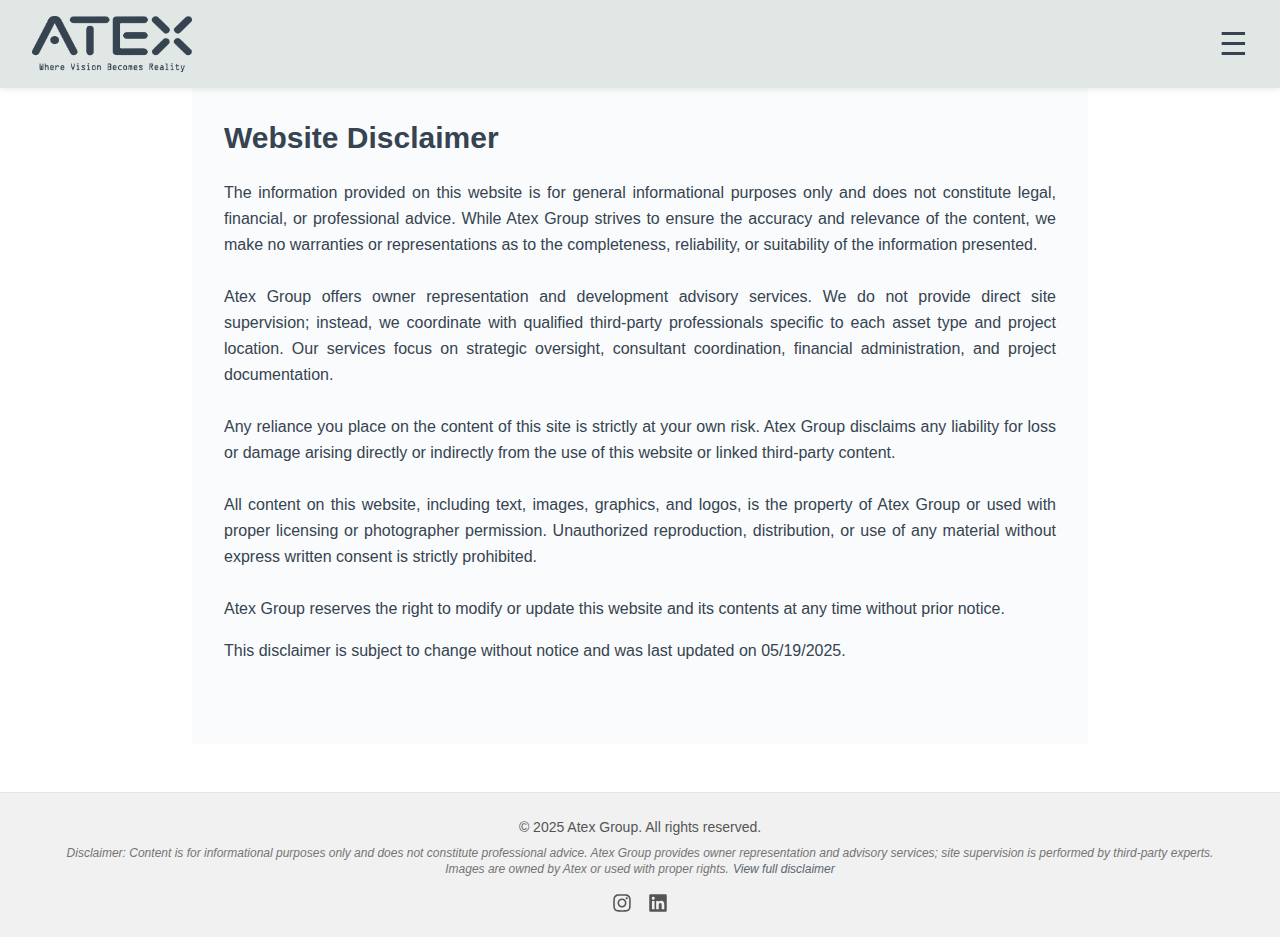
<file: disclaimer.html>
<!DOCTYPE html><html lang="en"><head><meta charSet="utf-8"/><meta name="viewport" content="width=device-width, initial-scale=1"/><link rel="stylesheet" href="/_next/static/css/0f00c0f6208d8c9b.css" data-precedence="next"/><link rel="preload" as="script" fetchPriority="low" href="/_next/static/chunks/webpack-5601f1e90da4c867.js"/><script src="/_next/static/chunks/4bd1b696-d4d5eb693d0a7af9.js" async=""></script><script src="/_next/static/chunks/684-8e5a7fa751f419a6.js" async=""></script><script src="/_next/static/chunks/main-app-f65a6fd6025b762a.js" async=""></script><script src="/_next/static/chunks/259-2856bf5778730907.js" async=""></script><script src="/_next/static/chunks/app/layout-baf9791a36ef17e6.js" async=""></script><title>ATEX</title><meta name="description" content="A modern real estate experience"/><link rel="icon" href="/favicon.ico" type="image/x-icon" sizes="16x16"/><script>document.querySelectorAll('body link[rel="icon"], body link[rel="apple-touch-icon"]').forEach(el => document.head.appendChild(el))</script><script src="/_next/static/chunks/polyfills-42372ed130431b0a.js" noModule=""></script></head><body><nav class="navbar "><div class="navbar-container"><a class="logo-link" href="/"><img alt="ATEX Logo" loading="lazy" width="160" height="40" decoding="async" data-nimg="1" class="logo-navbar" style="color:transparent" src="/img/Atex con Slogan.webp"/></a><button class="menu-toggle">☰</button></div><div class="side-menu "><button class="close-button">×</button><ul><li><a href="/">Home</a></li><li><a href="/services">Services</a></li><li><a href="/about">About</a></li><li><a href="/contact">Contact</a></li></ul></div></nav><main class="disclaimer-section relative px-6 py-16 max-w-4xl mx-auto text-[#364350]"><section class="relative w-full"><h1 class="text-3xl font-semibold mb-6">Website Disclaimer</h1><p class="mb-4 leading-relaxed text-justify">The information provided on this website is for general informational purposes only and does not constitute legal, financial, or professional advice. While Atex Group strives to ensure the accuracy and relevance of the content, we make no warranties or representations as to the completeness, reliability, or suitability of the information presented.<br/><br/>Atex Group offers owner representation and development advisory services. We do not provide direct site supervision; instead, we coordinate with qualified third-party professionals specific to each asset type and project location. Our services focus on strategic oversight, consultant coordination, financial administration, and project documentation.<br/><br/>Any reliance you place on the content of this site is strictly at your own risk. Atex Group disclaims any liability for loss or damage arising directly or indirectly from the use of this website or linked third-party content.<br/><br/>All content on this website, including text, images, graphics, and logos, is the property of Atex Group or used with proper licensing or photographer permission. Unauthorized reproduction, distribution, or use of any material without express written consent is strictly prohibited.<br/><br/>Atex Group reserves the right to modify or update this website and its contents at any time without prior notice.</p><p class="mb-4 leading-relaxed text-justify">This disclaimer is subject to change without notice and was last updated on 05/19/2025.</p></section></main><!--$--><!--/$--><!--$--><!--/$--><footer class="bg-[#f1f1f1] text-sm text-[#555] py-6 px-4 mt-12 border-t"><div class="max-w-6xl mx-auto text-center"><p class="mb-2">© <!-- -->2025<!-- --> Atex Group. All rights reserved.</p><p class="text-xs opacity-80 italic mb-4">Disclaimer: Content is for informational purposes only and does not constitute professional advice. Atex Group provides owner representation and advisory services; site supervision is performed by third-party experts. Images are owned by Atex or used with proper rights.<a class="text-[#364350] hover:underline ml-1" href="/disclaimer">View full disclaimer</a></p><div class="flex justify-center items-center space-x-4"><a href="https://www.instagram.com/atex.group/" target="_blank" rel="noopener noreferrer" aria-label="Instagram" class="hover:text-[#364350]"><svg stroke="currentColor" fill="currentColor" stroke-width="0" viewBox="0 0 448 512" height="20" width="20" xmlns="http://www.w3.org/2000/svg"><path d="M224.1 141c-63.6 0-114.9 51.3-114.9 114.9s51.3 114.9 114.9 114.9S339 319.5 339 255.9 287.7 141 224.1 141zm0 189.6c-41.1 0-74.7-33.5-74.7-74.7s33.5-74.7 74.7-74.7 74.7 33.5 74.7 74.7-33.6 74.7-74.7 74.7zm146.4-194.3c0 14.9-12 26.8-26.8 26.8-14.9 0-26.8-12-26.8-26.8s12-26.8 26.8-26.8 26.8 12 26.8 26.8zm76.1 27.2c-1.7-35.9-9.9-67.7-36.2-93.9-26.2-26.2-58-34.4-93.9-36.2-37-2.1-147.9-2.1-184.9 0-35.8 1.7-67.6 9.9-93.9 36.1s-34.4 58-36.2 93.9c-2.1 37-2.1 147.9 0 184.9 1.7 35.9 9.9 67.7 36.2 93.9s58 34.4 93.9 36.2c37 2.1 147.9 2.1 184.9 0 35.9-1.7 67.7-9.9 93.9-36.2 26.2-26.2 34.4-58 36.2-93.9 2.1-37 2.1-147.8 0-184.8zM398.8 388c-7.8 19.6-22.9 34.7-42.6 42.6-29.5 11.7-99.5 9-132.1 9s-102.7 2.6-132.1-9c-19.6-7.8-34.7-22.9-42.6-42.6-11.7-29.5-9-99.5-9-132.1s-2.6-102.7 9-132.1c7.8-19.6 22.9-34.7 42.6-42.6 29.5-11.7 99.5-9 132.1-9s102.7-2.6 132.1 9c19.6 7.8 34.7 22.9 42.6 42.6 11.7 29.5 9 99.5 9 132.1s2.7 102.7-9 132.1z"></path></svg></a><a href="https://www.linkedin.com/company/atexgrp" target="_blank" rel="noopener noreferrer" aria-label="LinkedIn" class="hover:text-[#364350]"><svg stroke="currentColor" fill="currentColor" stroke-width="0" viewBox="0 0 448 512" height="20" width="20" xmlns="http://www.w3.org/2000/svg"><path d="M416 32H31.9C14.3 32 0 46.5 0 64.3v383.4C0 465.5 14.3 480 31.9 480H416c17.6 0 32-14.5 32-32.3V64.3c0-17.8-14.4-32.3-32-32.3zM135.4 416H69V202.2h66.5V416zm-33.2-243c-21.3 0-38.5-17.3-38.5-38.5S80.9 96 102.2 96c21.2 0 38.5 17.3 38.5 38.5 0 21.3-17.2 38.5-38.5 38.5zm282.1 243h-66.4V312c0-24.8-.5-56.7-34.5-56.7-34.6 0-39.9 27-39.9 54.9V416h-66.4V202.2h63.7v29.2h.9c8.9-16.8 30.6-34.5 62.9-34.5 67.2 0 79.7 44.3 79.7 101.9V416z"></path></svg></a></div></div></footer><script src="/_next/static/chunks/webpack-5601f1e90da4c867.js" async=""></script><script>(self.__next_f=self.__next_f||[]).push([0])</script><script>self.__next_f.push([1,"1:\"$Sreact.fragment\"\n2:I[4865,[\"259\",\"static/chunks/259-2856bf5778730907.js\",\"177\",\"static/chunks/app/layout-baf9791a36ef17e6.js\"],\"default\"]\n3:I[7555,[],\"\"]\n4:I[1295,[],\"\"]\n5:I[6874,[\"259\",\"static/chunks/259-2856bf5778730907.js\",\"177\",\"static/chunks/app/layout-baf9791a36ef17e6.js\"],\"\"]\n6:I[9665,[],\"MetadataBoundary\"]\n8:I[9665,[],\"OutletBoundary\"]\nb:I[4911,[],\"AsyncMetadataOutlet\"]\nd:I[9665,[],\"ViewportBoundary\"]\nf:I[6614,[],\"\"]\n:HL[\"/_next/static/css/0f00c0f6208d8c9b.css\",\"style\"]\n"])</script><script>self.__next_f.push([1,"0:{\"P\":null,\"b\":\"Xx62yor0c28crWLf-IEM9\",\"p\":\"\",\"c\":[\"\",\"disclaimer\"],\"i\":false,\"f\":[[[\"\",{\"children\":[\"disclaimer\",{\"children\":[\"__PAGE__\",{}]}]},\"$undefined\",\"$undefined\",true],[\"\",[\"$\",\"$1\",\"c\",{\"children\":[[[\"$\",\"link\",\"0\",{\"rel\":\"stylesheet\",\"href\":\"/_next/static/css/0f00c0f6208d8c9b.css\",\"precedence\":\"next\",\"crossOrigin\":\"$undefined\",\"nonce\":\"$undefined\"}]],[\"$\",\"html\",null,{\"lang\":\"en\",\"children\":[\"$\",\"body\",null,{\"children\":[[\"$\",\"$L2\",null,{}],[\"$\",\"$L3\",null,{\"parallelRouterKey\":\"children\",\"error\":\"$undefined\",\"errorStyles\":\"$undefined\",\"errorScripts\":\"$undefined\",\"template\":[\"$\",\"$L4\",null,{}],\"templateStyles\":\"$undefined\",\"templateScripts\":\"$undefined\",\"notFound\":[[[\"$\",\"title\",null,{\"children\":\"404: This page could not be found.\"}],[\"$\",\"div\",null,{\"style\":{\"fontFamily\":\"system-ui,\\\"Segoe UI\\\",Roboto,Helvetica,Arial,sans-serif,\\\"Apple Color Emoji\\\",\\\"Segoe UI Emoji\\\"\",\"height\":\"100vh\",\"textAlign\":\"center\",\"display\":\"flex\",\"flexDirection\":\"column\",\"alignItems\":\"center\",\"justifyContent\":\"center\"},\"children\":[\"$\",\"div\",null,{\"children\":[[\"$\",\"style\",null,{\"dangerouslySetInnerHTML\":{\"__html\":\"body{color:#000;background:#fff;margin:0}.next-error-h1{border-right:1px solid rgba(0,0,0,.3)}@media (prefers-color-scheme:dark){body{color:#fff;background:#000}.next-error-h1{border-right:1px solid rgba(255,255,255,.3)}}\"}}],[\"$\",\"h1\",null,{\"className\":\"next-error-h1\",\"style\":{\"display\":\"inline-block\",\"margin\":\"0 20px 0 0\",\"padding\":\"0 23px 0 0\",\"fontSize\":24,\"fontWeight\":500,\"verticalAlign\":\"top\",\"lineHeight\":\"49px\"},\"children\":404}],[\"$\",\"div\",null,{\"style\":{\"display\":\"inline-block\"},\"children\":[\"$\",\"h2\",null,{\"style\":{\"fontSize\":14,\"fontWeight\":400,\"lineHeight\":\"49px\",\"margin\":0},\"children\":\"This page could not be found.\"}]}]]}]}]],[]],\"forbidden\":\"$undefined\",\"unauthorized\":\"$undefined\"}],[\"$\",\"footer\",null,{\"className\":\"bg-[#f1f1f1] text-sm text-[#555] py-6 px-4 mt-12 border-t\",\"children\":[\"$\",\"div\",null,{\"className\":\"max-w-6xl mx-auto text-center\",\"children\":[[\"$\",\"p\",null,{\"className\":\"mb-2\",\"children\":[\"© \",2025,\" Atex Group. All rights reserved.\"]}],[\"$\",\"p\",null,{\"className\":\"text-xs opacity-80 italic mb-4\",\"children\":[\"Disclaimer: Content is for informational purposes only and does not constitute professional advice. Atex Group provides owner representation and advisory services; site supervision is performed by third-party experts. Images are owned by Atex or used with proper rights.\",[\"$\",\"$L5\",null,{\"href\":\"/disclaimer\",\"className\":\"text-[#364350] hover:underline ml-1\",\"children\":\"View full disclaimer\"}]]}],[\"$\",\"div\",null,{\"className\":\"flex justify-center items-center space-x-4\",\"children\":[[\"$\",\"a\",null,{\"href\":\"https://www.instagram.com/atex.group/\",\"target\":\"_blank\",\"rel\":\"noopener noreferrer\",\"aria-label\":\"Instagram\",\"className\":\"hover:text-[#364350]\",\"children\":[\"$\",\"svg\",null,{\"stroke\":\"currentColor\",\"fill\":\"currentColor\",\"strokeWidth\":\"0\",\"viewBox\":\"0 0 448 512\",\"children\":[\"$undefined\",[[\"$\",\"path\",\"0\",{\"d\":\"M224.1 141c-63.6 0-114.9 51.3-114.9 114.9s51.3 114.9 114.9 114.9S339 319.5 339 255.9 287.7 141 224.1 141zm0 189.6c-41.1 0-74.7-33.5-74.7-74.7s33.5-74.7 74.7-74.7 74.7 33.5 74.7 74.7-33.6 74.7-74.7 74.7zm146.4-194.3c0 14.9-12 26.8-26.8 26.8-14.9 0-26.8-12-26.8-26.8s12-26.8 26.8-26.8 26.8 12 26.8 26.8zm76.1 27.2c-1.7-35.9-9.9-67.7-36.2-93.9-26.2-26.2-58-34.4-93.9-36.2-37-2.1-147.9-2.1-184.9 0-35.8 1.7-67.6 9.9-93.9 36.1s-34.4 58-36.2 93.9c-2.1 37-2.1 147.9 0 184.9 1.7 35.9 9.9 67.7 36.2 93.9s58 34.4 93.9 36.2c37 2.1 147.9 2.1 184.9 0 35.9-1.7 67.7-9.9 93.9-36.2 26.2-26.2 34.4-58 36.2-93.9 2.1-37 2.1-147.8 0-184.8zM398.8 388c-7.8 19.6-22.9 34.7-42.6 42.6-29.5 11.7-99.5 9-132.1 9s-102.7 2.6-132.1-9c-19.6-7.8-34.7-22.9-42.6-42.6-11.7-29.5-9-99.5-9-132.1s-2.6-102.7 9-132.1c7.8-19.6 22.9-34.7 42.6-42.6 29.5-11.7 99.5-9 132.1-9s102.7-2.6 132.1 9c19.6 7.8 34.7 22.9 42.6 42.6 11.7 29.5 9 99.5 9 132.1s2.7 102.7-9 132.1z\",\"children\":[]}]]],\"className\":\"$undefined\",\"style\":{\"color\":\"$undefined\"},\"height\":20,\"width\":20,\"xmlns\":\"http://www.w3.org/2000/svg\"}]}],[\"$\",\"a\",null,{\"href\":\"https://www.linkedin.com/company/atexgrp\",\"target\":\"_blank\",\"rel\":\"noopener noreferrer\",\"aria-label\":\"LinkedIn\",\"className\":\"hover:text-[#364350]\",\"children\":[\"$\",\"svg\",null,{\"stroke\":\"currentColor\",\"fill\":\"currentColor\",\"strokeWidth\":\"0\",\"viewBox\":\"0 0 448 512\",\"children\":[\"$undefined\",[[\"$\",\"path\",\"0\",{\"d\":\"M416 32H31.9C14.3 32 0 46.5 0 64.3v383.4C0 465.5 14.3 480 31.9 480H416c17.6 0 32-14.5 32-32.3V64.3c0-17.8-14.4-32.3-32-32.3zM135.4 416H69V202.2h66.5V416zm-33.2-243c-21.3 0-38.5-17.3-38.5-38.5S80.9 96 102.2 96c21.2 0 38.5 17.3 38.5 38.5 0 21.3-17.2 38.5-38.5 38.5zm282.1 243h-66.4V312c0-24.8-.5-56.7-34.5-56.7-34.6 0-39.9 27-39.9 54.9V416h-66.4V202.2h63.7v29.2h.9c8.9-16.8 30.6-34.5 62.9-34.5 67.2 0 79.7 44.3 79.7 101.9V416z\",\"children\":[]}]]],\"className\":\"$undefined\",\"style\":{\"color\":\"$undefined\"},\"height\":20,\"width\":20,\"xmlns\":\"http://www.w3.org/2000/svg\"}]}]]}]]}]}]]}]}]]}],{\"children\":[\"disclaimer\",[\"$\",\"$1\",\"c\",{\"children\":[null,[\"$\",\"$L3\",null,{\"parallelRouterKey\":\"children\",\"error\":\"$undefined\",\"errorStyles\":\"$undefined\",\"errorScripts\":\"$undefined\",\"template\":[\"$\",\"$L4\",null,{}],\"templateStyles\":\"$undefined\",\"templateScripts\":\"$undefined\",\"notFound\":\"$undefined\",\"forbidden\":\"$undefined\",\"unauthorized\":\"$undefined\"}]]}],{\"children\":[\"__PAGE__\",[\"$\",\"$1\",\"c\",{\"children\":[[\"$\",\"main\",null,{\"className\":\"disclaimer-section relative px-6 py-16 max-w-4xl mx-auto text-[#364350]\",\"children\":[\"$\",\"section\",null,{\"className\":\"relative w-full\",\"children\":[[\"$\",\"h1\",null,{\"className\":\"text-3xl font-semibold mb-6\",\"children\":\"Website Disclaimer\"}],[\"$\",\"p\",null,{\"className\":\"mb-4 leading-relaxed text-justify\",\"children\":[\"The information provided on this website is for general informational purposes only and does not constitute legal, financial, or professional advice. While Atex Group strives to ensure the accuracy and relevance of the content, we make no warranties or representations as to the completeness, reliability, or suitability of the information presented.\",[\"$\",\"br\",null,{}],[\"$\",\"br\",null,{}],\"Atex Group offers owner representation and development advisory services. We do not provide direct site supervision; instead, we coordinate with qualified third-party professionals specific to each asset type and project location. Our services focus on strategic oversight, consultant coordination, financial administration, and project documentation.\",[\"$\",\"br\",null,{}],[\"$\",\"br\",null,{}],\"Any reliance you place on the content of this site is strictly at your own risk. Atex Group disclaims any liability for loss or damage arising directly or indirectly from the use of this website or linked third-party content.\",[\"$\",\"br\",null,{}],[\"$\",\"br\",null,{}],\"All content on this website, including text, images, graphics, and logos, is the property of Atex Group or used with proper licensing or photographer permission. Unauthorized reproduction, distribution, or use of any material without express written consent is strictly prohibited.\",[\"$\",\"br\",null,{}],[\"$\",\"br\",null,{}],\"Atex Group reserves the right to modify or update this website and its contents at any time without prior notice.\"]}],[\"$\",\"p\",null,{\"className\":\"mb-4 leading-relaxed text-justify\",\"children\":\"This disclaimer is subject to change without notice and was last updated on 05/19/2025.\"}]]}]}],[\"$\",\"$L6\",null,{\"children\":\"$L7\"}],null,[\"$\",\"$L8\",null,{\"children\":[\"$L9\",\"$La\",[\"$\",\"$Lb\",null,{\"promise\":\"$@c\"}]]}]]}],{},null,false]},null,false]},null,false],[\"$\",\"$1\",\"h\",{\"children\":[null,[\"$\",\"$1\",\"xD1QBZG5OgX46jukuKQU7\",{\"children\":[[\"$\",\"$Ld\",null,{\"children\":\"$Le\"}],null]}],null]}],false]],\"m\":\"$undefined\",\"G\":[\"$f\",\"$undefined\"],\"s\":false,\"S\":true}\n"])</script><script>self.__next_f.push([1,"10:\"$Sreact.suspense\"\n11:I[4911,[],\"AsyncMetadata\"]\n7:[\"$\",\"$10\",null,{\"fallback\":null,\"children\":[\"$\",\"$L11\",null,{\"promise\":\"$@12\"}]}]\n"])</script><script>self.__next_f.push([1,"a:null\n"])</script><script>self.__next_f.push([1,"e:[[\"$\",\"meta\",\"0\",{\"charSet\":\"utf-8\"}],[\"$\",\"meta\",\"1\",{\"name\":\"viewport\",\"content\":\"width=device-width, initial-scale=1\"}]]\n9:null\n"])</script><script>self.__next_f.push([1,"12:{\"metadata\":[[\"$\",\"title\",\"0\",{\"children\":\"ATEX\"}],[\"$\",\"meta\",\"1\",{\"name\":\"description\",\"content\":\"A modern real estate experience\"}],[\"$\",\"link\",\"2\",{\"rel\":\"icon\",\"href\":\"/favicon.ico\",\"type\":\"image/x-icon\",\"sizes\":\"16x16\"}]],\"error\":null,\"digest\":\"$undefined\"}\nc:{\"metadata\":\"$12:metadata\",\"error\":null,\"digest\":\"$undefined\"}\n"])</script></body></html>
</file>
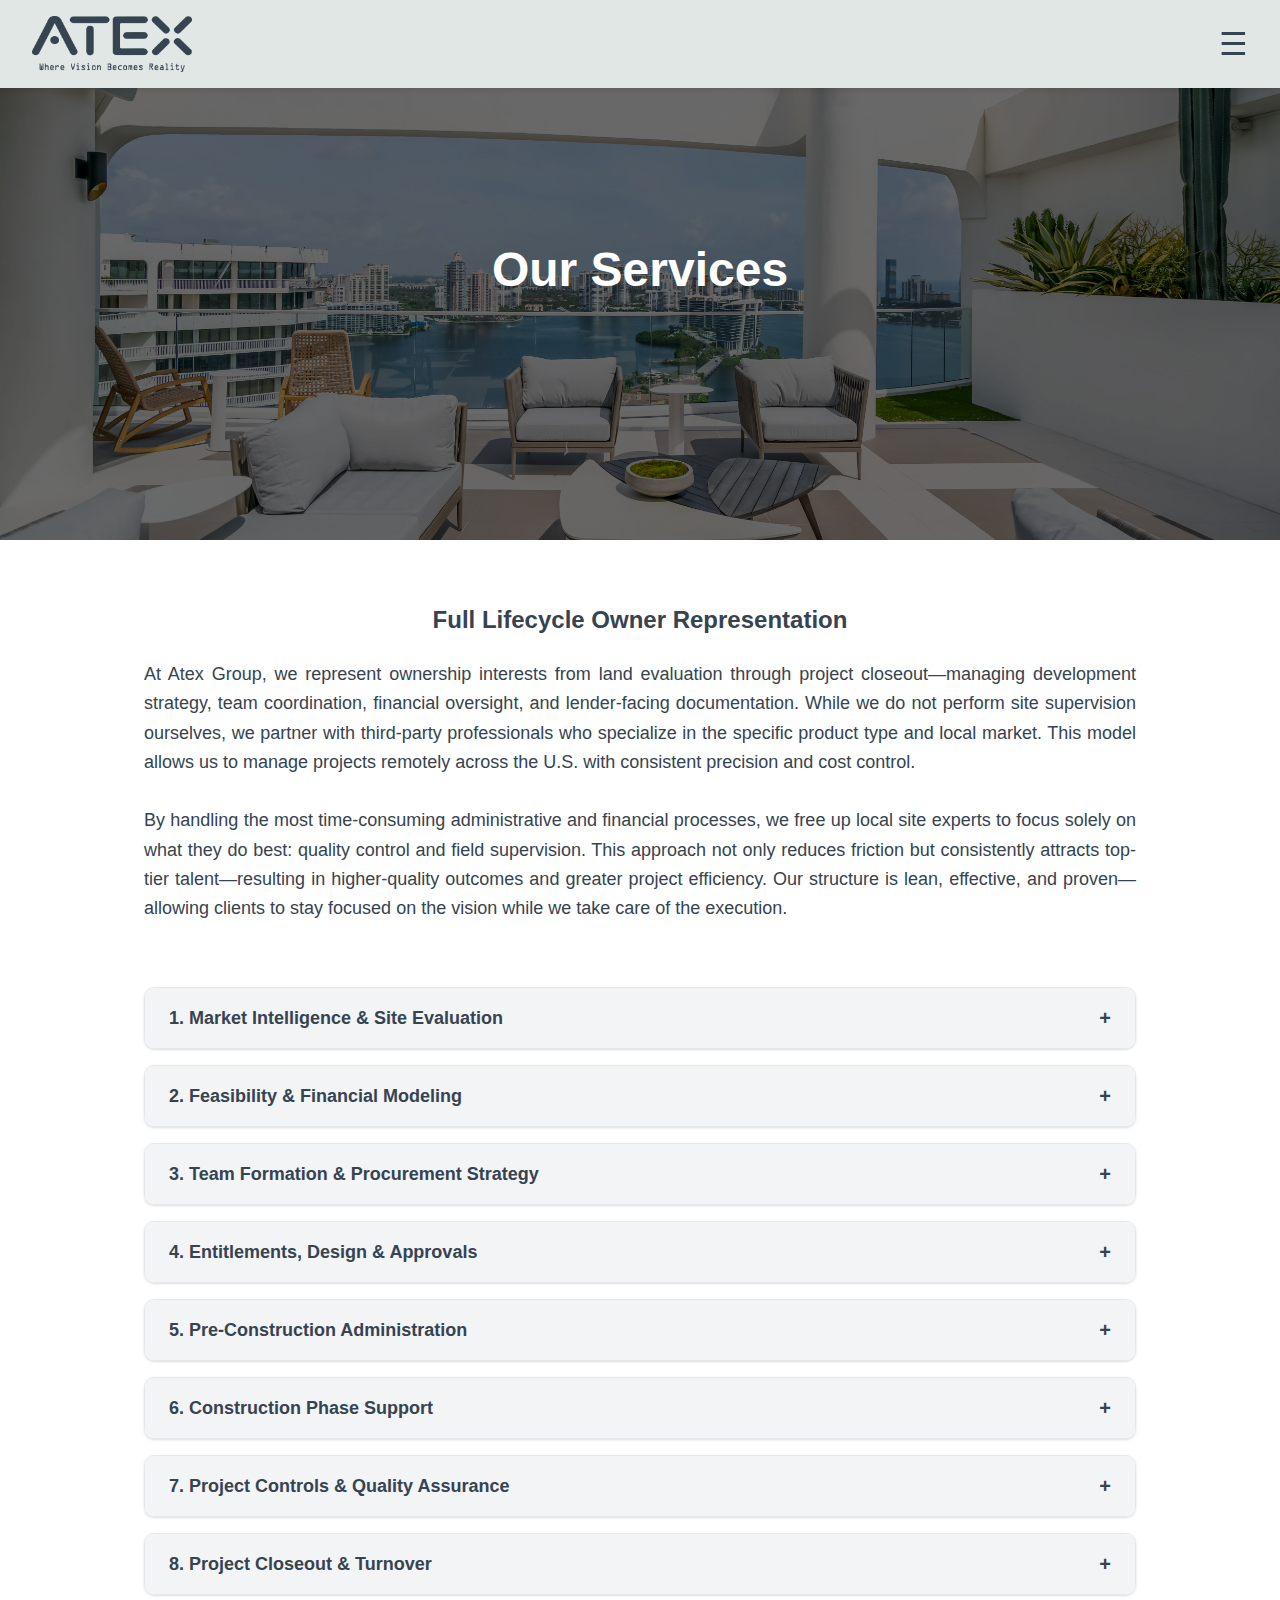
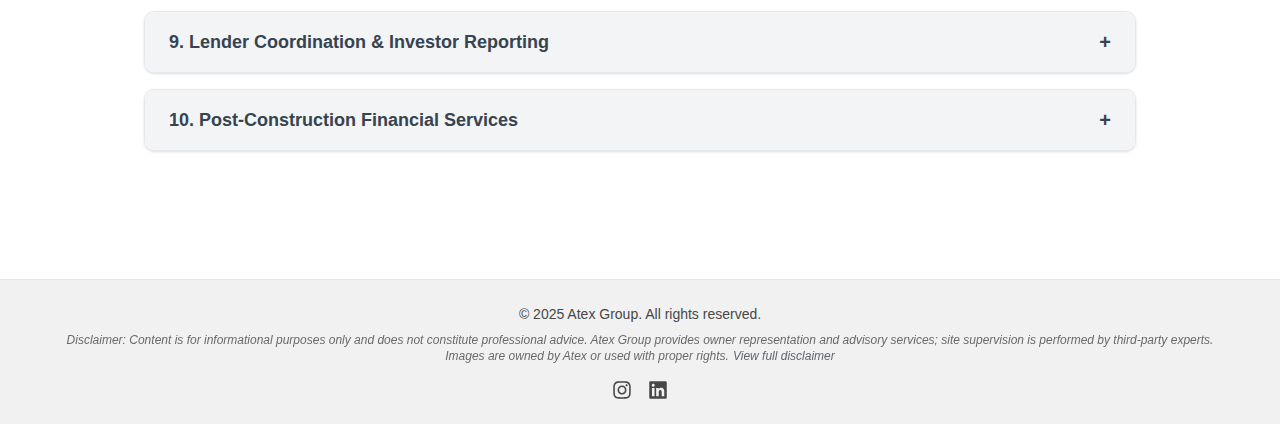
<file: services.html>
<!DOCTYPE html><html lang="en"><head><meta charSet="utf-8"/><meta name="viewport" content="width=device-width, initial-scale=1"/><link rel="preload" as="image" href="/img/21.webp"/><link rel="stylesheet" href="/_next/static/css/f4a414b3dbf4cadb.css" data-precedence="next"/><link rel="preload" as="script" fetchPriority="low" href="/_next/static/chunks/webpack-5601f1e90da4c867.js"/><script src="/_next/static/chunks/4bd1b696-d4d5eb693d0a7af9.js" async=""></script><script src="/_next/static/chunks/684-8e5a7fa751f419a6.js" async=""></script><script src="/_next/static/chunks/main-app-f65a6fd6025b762a.js" async=""></script><script src="/_next/static/chunks/259-2856bf5778730907.js" async=""></script><script src="/_next/static/chunks/app/layout-baf9791a36ef17e6.js" async=""></script><script src="/_next/static/chunks/app/services/page-62a57f72cd40d84f.js" async=""></script><title>ATEX</title><meta name="description" content="A modern real estate experience"/><link rel="icon" href="/favicon.ico" type="image/x-icon" sizes="16x16"/><script>document.querySelectorAll('body link[rel="icon"], body link[rel="apple-touch-icon"]').forEach(el => document.head.appendChild(el))</script><script src="/_next/static/chunks/polyfills-42372ed130431b0a.js" noModule=""></script></head><body><nav class="navbar "><div class="navbar-container"><a class="logo-link" href="/"><img alt="ATEX Logo" loading="lazy" width="160" height="40" decoding="async" data-nimg="1" class="logo-navbar" style="color:transparent" src="/img/Atex con Slogan.webp"/></a><button class="menu-toggle">☰</button></div><div class="side-menu "><button class="close-button">×</button><ul><li><a href="/">Home</a></li><li><a href="/services">Services</a></li><li><a href="/about">About</a></li><li><a href="/contact">Contact</a></li></ul></div></nav><main class="min-h-screen bg-white text-[#364350]"><section class="relative w-full h-[60vh] overflow-hidden"><img src="/img/21.webp" alt="" class="brightness-[0.7] w-full h-full object-cover"/><div class="absolute inset-0 bg-black/40 flex items-center justify-center"><h1 class="text-4xl md:text-5xl font-semibold text-white">Our Services</h1></div></section><section class="max-w-5xl mx-auto px-4 py-16"><h1 class="text-2xl font-semibold mb-6 text-center"> Full Lifecycle Owner Representation</h1><p class="text-lg text-justify leading-relaxed">At Atex Group, we represent ownership interests from land evaluation through project closeout—managing development strategy, team coordination, financial oversight, and lender-facing documentation. While we do not perform site supervision ourselves, we partner with third-party professionals who specialize in the specific product type and local market. This model allows us to manage projects remotely across the U.S. with consistent precision and cost control.<br/><br/>By handling the most time-consuming administrative and financial processes, we free up local site experts to focus solely on what they do best: quality control and field supervision. This approach not only reduces friction but consistently attracts top-tier talent—resulting in higher-quality outcomes and greater project efficiency. Our structure is lean, effective, and proven—allowing clients to stay focused on the vision while we take care of the execution.</p></section><section class="max-w-5xl mx-auto px-4 pb-20"><div class="space-y-4"><div class="border border-gray-200 rounded-lg shadow-sm overflow-hidden"><button class="w-full text-left px-6 py-4 bg-gray-100 hover:bg-gray-200 font-semibold text-lg text-[#364350] flex justify-between items-center">1. Market Intelligence &amp; Site Evaluation<span class="ml-2 text-xl">+</span></button><div class="transition-all duration-300 ease-in-out px-6 overflow-hidden max-h-0"><h2 class="font-semibold text-md mb-2 text-[#364350]">Research &amp; Due Diligence</h2><ul class="list-disc list-inside space-y-2"><li>Land search strategy and site visits to evaluate physical, zoning, and access conditions</li><li>Risk and constraints analysis (e.g. utilities, easements, environmental conditions)</li><li>Comparable property analysis for revenue benchmarking</li><li>Preliminary schedule and budget planning for entitlements, design, and delivery</li><li>Zoning overlay review and early planning authority engagement</li><li>Acquisition support, including deal structuring and closing coordination</li></ul></div></div><div class="border border-gray-200 rounded-lg shadow-sm overflow-hidden"><button class="w-full text-left px-6 py-4 bg-gray-100 hover:bg-gray-200 font-semibold text-lg text-[#364350] flex justify-between items-center">2. Feasibility &amp; Financial Modeling<span class="ml-2 text-xl">+</span></button><div class="transition-all duration-300 ease-in-out px-6 overflow-hidden max-h-0"><h2 class="font-semibold text-md mb-2 text-[#364350]">Feasibility Studies &amp; Pro Forma Analysis</h2><ul class="list-disc list-inside space-y-2"><li>Customizable project pro formas with revenue, cost, and phasing inputs</li><li>Full development budget creation with Division 1–16 line items</li><li>IRR calculations, cash flow projections, and capital stack structuring</li><li>Advisory on equity, JV structuring, mezzanine debt, and lender pitch support</li><li>Scenario testing, sensitivity analysis, and value optimization studies</li></ul></div></div><div class="border border-gray-200 rounded-lg shadow-sm overflow-hidden"><button class="w-full text-left px-6 py-4 bg-gray-100 hover:bg-gray-200 font-semibold text-lg text-[#364350] flex justify-between items-center">3. Team Formation &amp; Procurement Strategy<span class="ml-2 text-xl">+</span></button><div class="transition-all duration-300 ease-in-out px-6 overflow-hidden max-h-0"><h2 class="font-semibold text-md mb-2 text-[#364350]">Team Selection &amp; Contracting</h2><ul class="list-disc list-inside space-y-2"><li>Curate, evaluate, and coordinate architects, engineers, and consultants</li><li>Contractor prequalification, bid packaging, and trade partner vetting</li><li>Construction Manager or GC interview prep and contract negotiation support</li><li>Alignment of scope with design objectives, schedule, and budget</li><li>Procurement timeline mapping tied to project milestones and financing triggers</li></ul></div></div><div class="border border-gray-200 rounded-lg shadow-sm overflow-hidden"><button class="w-full text-left px-6 py-4 bg-gray-100 hover:bg-gray-200 font-semibold text-lg text-[#364350] flex justify-between items-center">4. Entitlements, Design &amp; Approvals<span class="ml-2 text-xl">+</span></button><div class="transition-all duration-300 ease-in-out px-6 overflow-hidden max-h-0"><h2 class="font-semibold text-md mb-2 text-[#364350]">Predevelopment &amp; Design Management</h2><ul class="list-disc list-inside space-y-2"><li>Oversight of zoning, site plan approvals, permitting, and variances</li><li>Coordination with legal, planning, and land use consultants</li><li>Architect, MEP, and structural engineer management</li><li>Preliminary massing, layout programming, and parking efficiency analysis</li><li>Integration of green building incentives and energy credits</li><li>Permitting process strategy and liaison with local agencies</li><li>Value engineering to ensure cost control without design compromise</li><li>Support with modular, prefabricated, and alternate delivery methods</li></ul></div></div><div class="border border-gray-200 rounded-lg shadow-sm overflow-hidden"><button class="w-full text-left px-6 py-4 bg-gray-100 hover:bg-gray-200 font-semibold text-lg text-[#364350] flex justify-between items-center">5. Pre-Construction Administration<span class="ml-2 text-xl">+</span></button><div class="transition-all duration-300 ease-in-out px-6 overflow-hidden max-h-0"><h2 class="font-semibold text-md mb-2 text-[#364350]">Cost &amp; Scope Validation</h2><ul class="list-disc list-inside space-y-2"><li>Review of budget assumptions and reconciliation with CM or GC</li><li>Setup of construction accounting protocols and Schedule of Values</li><li>Review of insurance, bonding, and contract risk allocations</li><li>Documentation prep for lenders, equity partners, and insurer reviews</li><li>Proactive alignment of procurement and mobilization plans</li></ul></div></div><div class="border border-gray-200 rounded-lg shadow-sm overflow-hidden"><button class="w-full text-left px-6 py-4 bg-gray-100 hover:bg-gray-200 font-semibold text-lg text-[#364350] flex justify-between items-center">6. Construction Phase Support<span class="ml-2 text-xl">+</span></button><div class="transition-all duration-300 ease-in-out px-6 overflow-hidden max-h-0"><h2 class="font-semibold text-md mb-2 text-[#364350]">Construction Oversight Administration (Supervision performed by third-party experts)</h2><ul class="list-disc list-inside space-y-2"><li>Track construction progress via monthly reporting and site team coordination</li><li>Review and approval of change orders and draw requests</li><li>Manage documentation for lender loan draws and budget tracking</li><li>Mitigate schedule delays through proactive contractor coordination</li><li>Administer cost certifications and soft cost validations</li><li>Maintain consistent communication with clients, legal, and financial teams</li><li>Issue resolution facilitation between owner, consultants, and contractor</li></ul><div class="mt-4 p-4 bg-yellow-50 border-l-4 border-yellow-400 text-sm text-yellow-900 rounded"><strong>Note:</strong> All field-level supervision and construction services are performed by licensed third-party professionals. ATEX Group CX does not operate as a general contractor or construction manager of record</div></div></div><div class="border border-gray-200 rounded-lg shadow-sm overflow-hidden"><button class="w-full text-left px-6 py-4 bg-gray-100 hover:bg-gray-200 font-semibold text-lg text-[#364350] flex justify-between items-center">7. Project Controls &amp; Quality Assurance<span class="ml-2 text-xl">+</span></button><div class="transition-all duration-300 ease-in-out px-6 overflow-hidden max-h-0"><h2 class="font-semibold text-md mb-2 text-[#364350]">Financial Oversight &amp; Risk Management</h2><ul class="list-disc list-inside space-y-2"><li>Ongoing pro forma and cost-to-complete updates</li><li>Monitoring of project milestones and contractor performance</li><li>Change order and claims evaluation</li><li>Monthly work-in-place valuation and soft cost invoice review</li><li>Develop and track master schedule and short-term look-aheads</li><li>Identify and resolve scope gaps early</li><li>Quality benchmarking through collaboration with third-party site supervisors</li></ul></div></div><div class="border border-gray-200 rounded-lg shadow-sm overflow-hidden"><button class="w-full text-left px-6 py-4 bg-gray-100 hover:bg-gray-200 font-semibold text-lg text-[#364350] flex justify-between items-center">8. Project Closeout &amp; Turnover<span class="ml-2 text-xl">+</span></button><div class="transition-all duration-300 ease-in-out px-6 overflow-hidden max-h-0"><h2 class="font-semibold text-md mb-2 text-[#364350]">Final Delivery Management</h2><ul class="list-disc list-inside space-y-2"><li>Final draw coordination and cost reconciliation</li><li>Punch list management and turnover planning (via third party)</li><li>Closeout documentation, warranties, and regulatory compliance</li><li>Condo formation and transition to building management or sale</li><li>Coordination of remaining escrow/holdback releases</li></ul></div></div><div class="border border-gray-200 rounded-lg shadow-sm overflow-hidden"><button class="w-full text-left px-6 py-4 bg-gray-100 hover:bg-gray-200 font-semibold text-lg text-[#364350] flex justify-between items-center">9. Lender Coordination &amp; Investor Reporting<span class="ml-2 text-xl">+</span></button><div class="transition-all duration-300 ease-in-out px-6 overflow-hidden max-h-0"><h2 class="font-semibold text-md mb-2 text-[#364350]">Loan &amp; Investment Services</h2><ul class="list-disc list-inside space-y-2"><li>Construction loan monitoring and progress draw certifications</li><li>Equity contribution tracking and confirmation</li><li>Insured deposit release coordination</li><li>Reporting to senior and mezzanine lenders</li><li>Review of key financial documents, pre-sale/lease criteria, and insurance policies</li><li>Site visit reports and lender-specific due diligence packages</li></ul></div></div><div class="border border-gray-200 rounded-lg shadow-sm overflow-hidden"><button class="w-full text-left px-6 py-4 bg-gray-100 hover:bg-gray-200 font-semibold text-lg text-[#364350] flex justify-between items-center">10. Post-Construction Financial Services<span class="ml-2 text-xl">+</span></button><div class="transition-all duration-300 ease-in-out px-6 overflow-hidden max-h-0"><h2 class="font-semibold text-md mb-2 text-[#364350]">Waterfall &amp; Investor Reconciliation</h2><ul class="list-disc list-inside space-y-2"><li>Waterfall reporting for co-owners and capital partners</li><li>Distribution analysis: loan repayment, preferred return, equity splits</li><li>Warranty reserve planning, Letter of Credit reconciliation</li><li>Preferred return and profit-sharing documentation</li><li>Final report assembly for investors and family offices</li></ul></div></div></div></section></main><!--$--><!--/$--><!--$--><!--/$--><footer class="bg-[#f1f1f1] text-sm text-[#474747] py-6 px-4 mt-12 border-t"><div class="max-w-6xl mx-auto text-center"><p class="mb-2">© <!-- -->2025<!-- --> Atex Group. All rights reserved.</p><p class="text-xs opacity-80 italic mb-4">Disclaimer: Content is for informational purposes only and does not constitute professional advice. Atex Group provides owner representation and advisory services; site supervision is performed by third-party experts. Images are owned by Atex or used with proper rights.<a class="text-[#364350] hover:underline ml-1" href="/disclaimer">View full disclaimer</a></p><div class="flex justify-center items-center space-x-4"><a href="https://www.instagram.com/atex.group/" target="_blank" rel="noopener noreferrer" aria-label="Instagram" class="hover:text-[#364350]"><svg stroke="currentColor" fill="currentColor" stroke-width="0" viewBox="0 0 448 512" height="20" width="20" xmlns="http://www.w3.org/2000/svg"><path d="M224.1 141c-63.6 0-114.9 51.3-114.9 114.9s51.3 114.9 114.9 114.9S339 319.5 339 255.9 287.7 141 224.1 141zm0 189.6c-41.1 0-74.7-33.5-74.7-74.7s33.5-74.7 74.7-74.7 74.7 33.5 74.7 74.7-33.6 74.7-74.7 74.7zm146.4-194.3c0 14.9-12 26.8-26.8 26.8-14.9 0-26.8-12-26.8-26.8s12-26.8 26.8-26.8 26.8 12 26.8 26.8zm76.1 27.2c-1.7-35.9-9.9-67.7-36.2-93.9-26.2-26.2-58-34.4-93.9-36.2-37-2.1-147.9-2.1-184.9 0-35.8 1.7-67.6 9.9-93.9 36.1s-34.4 58-36.2 93.9c-2.1 37-2.1 147.9 0 184.9 1.7 35.9 9.9 67.7 36.2 93.9s58 34.4 93.9 36.2c37 2.1 147.9 2.1 184.9 0 35.9-1.7 67.7-9.9 93.9-36.2 26.2-26.2 34.4-58 36.2-93.9 2.1-37 2.1-147.8 0-184.8zM398.8 388c-7.8 19.6-22.9 34.7-42.6 42.6-29.5 11.7-99.5 9-132.1 9s-102.7 2.6-132.1-9c-19.6-7.8-34.7-22.9-42.6-42.6-11.7-29.5-9-99.5-9-132.1s-2.6-102.7 9-132.1c7.8-19.6 22.9-34.7 42.6-42.6 29.5-11.7 99.5-9 132.1-9s102.7-2.6 132.1 9c19.6 7.8 34.7 22.9 42.6 42.6 11.7 29.5 9 99.5 9 132.1s2.7 102.7-9 132.1z"></path></svg></a><a href="https://www.linkedin.com/company/atexgrp" target="_blank" rel="noopener noreferrer" aria-label="LinkedIn" class="hover:text-[#364350]"><svg stroke="currentColor" fill="currentColor" stroke-width="0" viewBox="0 0 448 512" height="20" width="20" xmlns="http://www.w3.org/2000/svg"><path d="M416 32H31.9C14.3 32 0 46.5 0 64.3v383.4C0 465.5 14.3 480 31.9 480H416c17.6 0 32-14.5 32-32.3V64.3c0-17.8-14.4-32.3-32-32.3zM135.4 416H69V202.2h66.5V416zm-33.2-243c-21.3 0-38.5-17.3-38.5-38.5S80.9 96 102.2 96c21.2 0 38.5 17.3 38.5 38.5 0 21.3-17.2 38.5-38.5 38.5zm282.1 243h-66.4V312c0-24.8-.5-56.7-34.5-56.7-34.6 0-39.9 27-39.9 54.9V416h-66.4V202.2h63.7v29.2h.9c8.9-16.8 30.6-34.5 62.9-34.5 67.2 0 79.7 44.3 79.7 101.9V416z"></path></svg></a></div></div></footer><script src="/_next/static/chunks/webpack-5601f1e90da4c867.js" async=""></script><script>(self.__next_f=self.__next_f||[]).push([0])</script><script>self.__next_f.push([1,"1:\"$Sreact.fragment\"\n2:I[4865,[\"259\",\"static/chunks/259-2856bf5778730907.js\",\"177\",\"static/chunks/app/layout-baf9791a36ef17e6.js\"],\"default\"]\n3:I[7555,[],\"\"]\n4:I[1295,[],\"\"]\n5:I[6874,[\"259\",\"static/chunks/259-2856bf5778730907.js\",\"177\",\"static/chunks/app/layout-baf9791a36ef17e6.js\"],\"\"]\n6:I[894,[],\"ClientPageRoot\"]\n7:I[4718,[\"763\",\"static/chunks/app/services/page-62a57f72cd40d84f.js\"],\"default\"]\na:I[9665,[],\"MetadataBoundary\"]\nc:I[9665,[],\"OutletBoundary\"]\nf:I[4911,[],\"AsyncMetadataOutlet\"]\n11:I[9665,[],\"ViewportBoundary\"]\n13:I[6614,[],\"\"]\n:HL[\"/_next/static/css/f4a414b3dbf4cadb.css\",\"style\"]\n"])</script><script>self.__next_f.push([1,"0:{\"P\":null,\"b\":\"PByJheppLor8eywh1n-NQ\",\"p\":\"\",\"c\":[\"\",\"services\"],\"i\":false,\"f\":[[[\"\",{\"children\":[\"services\",{\"children\":[\"__PAGE__\",{}]}]},\"$undefined\",\"$undefined\",true],[\"\",[\"$\",\"$1\",\"c\",{\"children\":[[[\"$\",\"link\",\"0\",{\"rel\":\"stylesheet\",\"href\":\"/_next/static/css/f4a414b3dbf4cadb.css\",\"precedence\":\"next\",\"crossOrigin\":\"$undefined\",\"nonce\":\"$undefined\"}]],[\"$\",\"html\",null,{\"lang\":\"en\",\"children\":[\"$\",\"body\",null,{\"children\":[[\"$\",\"$L2\",null,{}],[\"$\",\"$L3\",null,{\"parallelRouterKey\":\"children\",\"error\":\"$undefined\",\"errorStyles\":\"$undefined\",\"errorScripts\":\"$undefined\",\"template\":[\"$\",\"$L4\",null,{}],\"templateStyles\":\"$undefined\",\"templateScripts\":\"$undefined\",\"notFound\":[[[\"$\",\"title\",null,{\"children\":\"404: This page could not be found.\"}],[\"$\",\"div\",null,{\"style\":{\"fontFamily\":\"system-ui,\\\"Segoe UI\\\",Roboto,Helvetica,Arial,sans-serif,\\\"Apple Color Emoji\\\",\\\"Segoe UI Emoji\\\"\",\"height\":\"100vh\",\"textAlign\":\"center\",\"display\":\"flex\",\"flexDirection\":\"column\",\"alignItems\":\"center\",\"justifyContent\":\"center\"},\"children\":[\"$\",\"div\",null,{\"children\":[[\"$\",\"style\",null,{\"dangerouslySetInnerHTML\":{\"__html\":\"body{color:#000;background:#fff;margin:0}.next-error-h1{border-right:1px solid rgba(0,0,0,.3)}@media (prefers-color-scheme:dark){body{color:#fff;background:#000}.next-error-h1{border-right:1px solid rgba(255,255,255,.3)}}\"}}],[\"$\",\"h1\",null,{\"className\":\"next-error-h1\",\"style\":{\"display\":\"inline-block\",\"margin\":\"0 20px 0 0\",\"padding\":\"0 23px 0 0\",\"fontSize\":24,\"fontWeight\":500,\"verticalAlign\":\"top\",\"lineHeight\":\"49px\"},\"children\":404}],[\"$\",\"div\",null,{\"style\":{\"display\":\"inline-block\"},\"children\":[\"$\",\"h2\",null,{\"style\":{\"fontSize\":14,\"fontWeight\":400,\"lineHeight\":\"49px\",\"margin\":0},\"children\":\"This page could not be found.\"}]}]]}]}]],[]],\"forbidden\":\"$undefined\",\"unauthorized\":\"$undefined\"}],[\"$\",\"footer\",null,{\"className\":\"bg-[#f1f1f1] text-sm text-[#474747] py-6 px-4 mt-12 border-t\",\"children\":[\"$\",\"div\",null,{\"className\":\"max-w-6xl mx-auto text-center\",\"children\":[[\"$\",\"p\",null,{\"className\":\"mb-2\",\"children\":[\"© \",2025,\" Atex Group. All rights reserved.\"]}],[\"$\",\"p\",null,{\"className\":\"text-xs opacity-80 italic mb-4\",\"children\":[\"Disclaimer: Content is for informational purposes only and does not constitute professional advice. Atex Group provides owner representation and advisory services; site supervision is performed by third-party experts. Images are owned by Atex or used with proper rights.\",[\"$\",\"$L5\",null,{\"href\":\"/disclaimer\",\"className\":\"text-[#364350] hover:underline ml-1\",\"children\":\"View full disclaimer\"}]]}],[\"$\",\"div\",null,{\"className\":\"flex justify-center items-center space-x-4\",\"children\":[[\"$\",\"a\",null,{\"href\":\"https://www.instagram.com/atex.group/\",\"target\":\"_blank\",\"rel\":\"noopener noreferrer\",\"aria-label\":\"Instagram\",\"className\":\"hover:text-[#364350]\",\"children\":[\"$\",\"svg\",null,{\"stroke\":\"currentColor\",\"fill\":\"currentColor\",\"strokeWidth\":\"0\",\"viewBox\":\"0 0 448 512\",\"children\":[\"$undefined\",[[\"$\",\"path\",\"0\",{\"d\":\"M224.1 141c-63.6 0-114.9 51.3-114.9 114.9s51.3 114.9 114.9 114.9S339 319.5 339 255.9 287.7 141 224.1 141zm0 189.6c-41.1 0-74.7-33.5-74.7-74.7s33.5-74.7 74.7-74.7 74.7 33.5 74.7 74.7-33.6 74.7-74.7 74.7zm146.4-194.3c0 14.9-12 26.8-26.8 26.8-14.9 0-26.8-12-26.8-26.8s12-26.8 26.8-26.8 26.8 12 26.8 26.8zm76.1 27.2c-1.7-35.9-9.9-67.7-36.2-93.9-26.2-26.2-58-34.4-93.9-36.2-37-2.1-147.9-2.1-184.9 0-35.8 1.7-67.6 9.9-93.9 36.1s-34.4 58-36.2 93.9c-2.1 37-2.1 147.9 0 184.9 1.7 35.9 9.9 67.7 36.2 93.9s58 34.4 93.9 36.2c37 2.1 147.9 2.1 184.9 0 35.9-1.7 67.7-9.9 93.9-36.2 26.2-26.2 34.4-58 36.2-93.9 2.1-37 2.1-147.8 0-184.8zM398.8 388c-7.8 19.6-22.9 34.7-42.6 42.6-29.5 11.7-99.5 9-132.1 9s-102.7 2.6-132.1-9c-19.6-7.8-34.7-22.9-42.6-42.6-11.7-29.5-9-99.5-9-132.1s-2.6-102.7 9-132.1c7.8-19.6 22.9-34.7 42.6-42.6 29.5-11.7 99.5-9 132.1-9s102.7-2.6 132.1 9c19.6 7.8 34.7 22.9 42.6 42.6 11.7 29.5 9 99.5 9 132.1s2.7 102.7-9 132.1z\",\"children\":[]}]]],\"className\":\"$undefined\",\"style\":{\"color\":\"$undefined\"},\"height\":20,\"width\":20,\"xmlns\":\"http://www.w3.org/2000/svg\"}]}],[\"$\",\"a\",null,{\"href\":\"https://www.linkedin.com/company/atexgrp\",\"target\":\"_blank\",\"rel\":\"noopener noreferrer\",\"aria-label\":\"LinkedIn\",\"className\":\"hover:text-[#364350]\",\"children\":[\"$\",\"svg\",null,{\"stroke\":\"currentColor\",\"fill\":\"currentColor\",\"strokeWidth\":\"0\",\"viewBox\":\"0 0 448 512\",\"children\":[\"$undefined\",[[\"$\",\"path\",\"0\",{\"d\":\"M416 32H31.9C14.3 32 0 46.5 0 64.3v383.4C0 465.5 14.3 480 31.9 480H416c17.6 0 32-14.5 32-32.3V64.3c0-17.8-14.4-32.3-32-32.3zM135.4 416H69V202.2h66.5V416zm-33.2-243c-21.3 0-38.5-17.3-38.5-38.5S80.9 96 102.2 96c21.2 0 38.5 17.3 38.5 38.5 0 21.3-17.2 38.5-38.5 38.5zm282.1 243h-66.4V312c0-24.8-.5-56.7-34.5-56.7-34.6 0-39.9 27-39.9 54.9V416h-66.4V202.2h63.7v29.2h.9c8.9-16.8 30.6-34.5 62.9-34.5 67.2 0 79.7 44.3 79.7 101.9V416z\",\"children\":[]}]]],\"className\":\"$undefined\",\"style\":{\"color\":\"$undefined\"},\"height\":20,\"width\":20,\"xmlns\":\"http://www.w3.org/2000/svg\"}]}]]}]]}]}]]}]}]]}],{\"children\":[\"services\",[\"$\",\"$1\",\"c\",{\"children\":[null,[\"$\",\"$L3\",null,{\"parallelRouterKey\":\"children\",\"error\":\"$undefined\",\"errorStyles\":\"$undefined\",\"errorScripts\":\"$undefined\",\"template\":[\"$\",\"$L4\",null,{}],\"templateStyles\":\"$undefined\",\"templateScripts\":\"$undefined\",\"notFound\":\"$undefined\",\"forbidden\":\"$undefined\",\"unauthorized\":\"$undefined\"}]]}],{\"children\":[\"__PAGE__\",[\"$\",\"$1\",\"c\",{\"children\":[[\"$\",\"$L6\",null,{\"Component\":\"$7\",\"searchParams\":{},\"params\":{},\"promises\":[\"$@8\",\"$@9\"]}],[\"$\",\"$La\",null,{\"children\":\"$Lb\"}],null,[\"$\",\"$Lc\",null,{\"children\":[\"$Ld\",\"$Le\",[\"$\",\"$Lf\",null,{\"promise\":\"$@10\"}]]}]]}],{},null,false]},null,false]},null,false],[\"$\",\"$1\",\"h\",{\"children\":[null,[\"$\",\"$1\",\"I2a2XrZu3XE6uRlDvj0IF\",{\"children\":[[\"$\",\"$L11\",null,{\"children\":\"$L12\"}],null]}],null]}],false]],\"m\":\"$undefined\",\"G\":[\"$13\",\"$undefined\"],\"s\":false,\"S\":true}\n"])</script><script>self.__next_f.push([1,"14:\"$Sreact.suspense\"\n15:I[4911,[],\"AsyncMetadata\"]\n8:{}\n9:{}\nb:[\"$\",\"$14\",null,{\"fallback\":null,\"children\":[\"$\",\"$L15\",null,{\"promise\":\"$@16\"}]}]\n"])</script><script>self.__next_f.push([1,"e:null\n"])</script><script>self.__next_f.push([1,"12:[[\"$\",\"meta\",\"0\",{\"charSet\":\"utf-8\"}],[\"$\",\"meta\",\"1\",{\"name\":\"viewport\",\"content\":\"width=device-width, initial-scale=1\"}]]\nd:null\n"])</script><script>self.__next_f.push([1,"16:{\"metadata\":[[\"$\",\"title\",\"0\",{\"children\":\"ATEX\"}],[\"$\",\"meta\",\"1\",{\"name\":\"description\",\"content\":\"A modern real estate experience\"}],[\"$\",\"link\",\"2\",{\"rel\":\"icon\",\"href\":\"/favicon.ico\",\"type\":\"image/x-icon\",\"sizes\":\"16x16\"}]],\"error\":null,\"digest\":\"$undefined\"}\n10:{\"metadata\":\"$16:metadata\",\"error\":null,\"digest\":\"$undefined\"}\n"])</script></body></html>
</file>
<file: _next/static/css/0f00c0f6208d8c9b.css>
/*! tailwindcss v4.1.6 | MIT License | https://tailwindcss.com */@layer properties{@supports (((-webkit-hyphens:none)) and (not (margin-trim:inline))) or ((-moz-orient:inline) and (not (color:rgb(from red r g b)))){*,::backdrop,:after,:before{--tw-translate-x:0;--tw-translate-y:0;--tw-translate-z:0;--tw-rotate-x:initial;--tw-rotate-y:initial;--tw-rotate-z:initial;--tw-skew-x:initial;--tw-skew-y:initial;--tw-space-y-reverse:0;--tw-space-x-reverse:0;--tw-border-style:solid;--tw-leading:initial;--tw-font-weight:initial;--tw-shadow:0 0 #0000;--tw-shadow-color:initial;--tw-shadow-alpha:100%;--tw-inset-shadow:0 0 #0000;--tw-inset-shadow-color:initial;--tw-inset-shadow-alpha:100%;--tw-ring-color:initial;--tw-ring-shadow:0 0 #0000;--tw-inset-ring-color:initial;--tw-inset-ring-shadow:0 0 #0000;--tw-ring-inset:initial;--tw-ring-offset-width:0px;--tw-ring-offset-color:#fff;--tw-ring-offset-shadow:0 0 #0000;--tw-blur:initial;--tw-brightness:initial;--tw-contrast:initial;--tw-grayscale:initial;--tw-hue-rotate:initial;--tw-invert:initial;--tw-opacity:initial;--tw-saturate:initial;--tw-sepia:initial;--tw-drop-shadow:initial;--tw-drop-shadow-color:initial;--tw-drop-shadow-alpha:100%;--tw-drop-shadow-size:initial;--tw-duration:initial;--tw-ease:initial}}}@layer theme{:host,:root{--color-red-500:oklch(63.7% .237 25.331);--color-red-600:oklch(57.7% .245 27.325);--color-yellow-50:oklch(98.7% .026 102.212);--color-yellow-400:oklch(85.2% .199 91.936);--color-yellow-900:oklch(42.1% .095 57.708);--color-green-100:oklch(96.2% .044 156.743);--color-green-300:oklch(87.1% .15 154.449);--color-green-800:oklch(44.8% .119 151.328);--color-gray-100:oklch(96.7% .003 264.542);--color-gray-200:oklch(92.8% .006 264.531);--color-gray-300:oklch(87.2% .01 258.338);--color-black:#000;--color-white:#fff;--spacing:.25rem;--container-3xl:48rem;--container-4xl:56rem;--container-5xl:64rem;--container-6xl:72rem;--text-xs:.75rem;--text-xs--line-height:calc(1/.75);--text-sm:.875rem;--text-sm--line-height:calc(1.25/.875);--text-lg:1.125rem;--text-lg--line-height:calc(1.75/1.125);--text-xl:1.25rem;--text-xl--line-height:calc(1.75/1.25);--text-2xl:1.5rem;--text-2xl--line-height:calc(2/1.5);--text-3xl:1.875rem;--text-3xl--line-height:calc(2.25/1.875);--text-4xl:2.25rem;--text-4xl--line-height:calc(2.5/2.25);--text-5xl:3rem;--text-5xl--line-height:1;--text-6xl:3.75rem;--text-6xl--line-height:1;--font-weight-medium:500;--font-weight-semibold:600;--font-weight-bold:700;--leading-relaxed:1.625;--radius-2xl:1rem;--ease-in-out:cubic-bezier(.4,0,.2,1);--default-transition-duration:.15s;--default-transition-timing-function:cubic-bezier(.4,0,.2,1);--default-font-family:var(--font-geist-sans);--default-mono-font-family:var(--font-geist-mono)}}@layer base{*,::backdrop,:after,:before{box-sizing:border-box;border:0 solid;margin:0;padding:0}::file-selector-button{box-sizing:border-box;border:0 solid;margin:0;padding:0}:host,html{-webkit-text-size-adjust:100%;tab-size:4;line-height:1.5;font-family:var(--default-font-family,ui-sans-serif,system-ui,sans-serif,"Apple Color Emoji","Segoe UI Emoji","Segoe UI Symbol","Noto Color Emoji");font-feature-settings:var(--default-font-feature-settings,normal);font-variation-settings:var(--default-font-variation-settings,normal);-webkit-tap-highlight-color:transparent}hr{height:0;color:inherit;border-top-width:1px}abbr:where([title]){-webkit-text-decoration:underline dotted;text-decoration:underline dotted}h1,h2,h3,h4,h5,h6{font-size:inherit;font-weight:inherit}a{color:inherit;-webkit-text-decoration:inherit;text-decoration:inherit}b,strong{font-weight:bolder}code,kbd,pre,samp{font-family:var(--default-mono-font-family,ui-monospace,SFMono-Regular,Menlo,Monaco,Consolas,"Liberation Mono","Courier New",monospace);font-feature-settings:var(--default-mono-font-feature-settings,normal);font-variation-settings:var(--default-mono-font-variation-settings,normal);font-size:1em}small{font-size:80%}sub,sup{vertical-align:baseline;font-size:75%;line-height:0;position:relative}sub{bottom:-.25em}sup{top:-.5em}table{text-indent:0;border-color:inherit;border-collapse:collapse}:-moz-focusring{outline:auto}progress{vertical-align:baseline}summary{display:list-item}menu,ol,ul{list-style:none}audio,canvas,embed,iframe,img,object,svg,video{vertical-align:middle;display:block}img,video{max-width:100%;height:auto}button,input,optgroup,select,textarea{font:inherit;font-feature-settings:inherit;font-variation-settings:inherit;letter-spacing:inherit;color:inherit;opacity:1;background-color:#0000;border-radius:0}::file-selector-button{font:inherit;font-feature-settings:inherit;font-variation-settings:inherit;letter-spacing:inherit;color:inherit;opacity:1;background-color:#0000;border-radius:0}:where(select:is([multiple],[size])) optgroup{font-weight:bolder}:where(select:is([multiple],[size])) optgroup option{padding-inline-start:20px}::file-selector-button{margin-inline-end:4px}::placeholder{opacity:1}@supports (not ((-webkit-appearance:-apple-pay-button))) or (contain-intrinsic-size:1px){::placeholder{color:currentColor}@supports (color:color-mix(in lab,red,red)){::placeholder{color:color-mix(in oklab,currentcolor 50%,transparent)}}}textarea{resize:vertical}::-webkit-search-decoration{-webkit-appearance:none}::-webkit-date-and-time-value{min-height:1lh;text-align:inherit}::-webkit-datetime-edit{display:inline-flex}::-webkit-datetime-edit-fields-wrapper{padding:0}::-webkit-datetime-edit,::-webkit-datetime-edit-year-field{padding-block:0}::-webkit-datetime-edit-day-field,::-webkit-datetime-edit-month-field{padding-block:0}::-webkit-datetime-edit-hour-field,::-webkit-datetime-edit-minute-field{padding-block:0}::-webkit-datetime-edit-millisecond-field,::-webkit-datetime-edit-second-field{padding-block:0}::-webkit-datetime-edit-meridiem-field{padding-block:0}:-moz-ui-invalid{box-shadow:none}button,input:where([type=button],[type=reset],[type=submit]){appearance:button}::file-selector-button{appearance:button}::-webkit-inner-spin-button,::-webkit-outer-spin-button{height:auto}[hidden]:where(:not([hidden=until-found])){display:none!important}*{border-color:var(--border);outline-color:var(--ring)}@supports (color:color-mix(in lab,red,red)){*{outline-color:color-mix(in oklab,var(--ring)50%,transparent)}}body{background-color:var(--background);color:var(--foreground)}}@layer components;@layer utilities{.pointer-events-none{pointer-events:none}.visible{visibility:visible}.absolute{position:absolute}.relative{position:relative}.inset-0{inset:calc(var(--spacing)*0)}.top-1\/2{top:50%}.left-1\/2{left:50%}.z-0{z-index:0}.z-10{z-index:10}.container{width:100%}@media (min-width:40rem){.container{max-width:40rem}}@media (min-width:48rem){.container{max-width:48rem}}@media (min-width:64rem){.container{max-width:64rem}}@media (min-width:80rem){.container{max-width:80rem}}@media (min-width:96rem){.container{max-width:96rem}}.mx-auto{margin-inline:auto}.mt-1{margin-top:calc(var(--spacing)*1)}.mt-4{margin-top:calc(var(--spacing)*4)}.mt-10{margin-top:calc(var(--spacing)*10)}.mt-12{margin-top:calc(var(--spacing)*12)}.mb-2{margin-bottom:calc(var(--spacing)*2)}.mb-4{margin-bottom:calc(var(--spacing)*4)}.mb-6{margin-bottom:calc(var(--spacing)*6)}.mb-16{margin-bottom:calc(var(--spacing)*16)}.ml-1{margin-left:calc(var(--spacing)*1)}.ml-2{margin-left:calc(var(--spacing)*2)}.block{display:block}.contents{display:contents}.flex{display:flex}.grid{display:grid}.h-\[60vh\]{height:60vh}.h-\[100dvh\]{height:100dvh}.h-full{height:100%}.h-screen{height:100vh}.max-h-0{max-height:calc(var(--spacing)*0)}.max-h-screen{max-height:100vh}.min-h-\[100dvh\]{min-height:100dvh}.min-h-screen{min-height:100vh}.w-full{width:100%}.w-screen{width:100vw}.max-w-3xl{max-width:var(--container-3xl)}.max-w-4xl{max-width:var(--container-4xl)}.max-w-5xl{max-width:var(--container-5xl)}.max-w-6xl{max-width:var(--container-6xl)}.grow{flex-grow:1}.-translate-x-1\/2{--tw-translate-x:calc(calc(1/2*100%)*-1)}.-translate-x-1\/2,.-translate-y-1\/2{translate:var(--tw-translate-x)var(--tw-translate-y)}.-translate-y-1\/2{--tw-translate-y:calc(calc(1/2*100%)*-1)}.transform{transform:var(--tw-rotate-x,)var(--tw-rotate-y,)var(--tw-rotate-z,)var(--tw-skew-x,)var(--tw-skew-y,)}.resize{resize:both}.list-inside{list-style-position:inside}.list-disc{list-style-type:disc}.grid-cols-1{grid-template-columns:repeat(1,minmax(0,1fr))}.flex-col{flex-direction:column}.items-center{align-items:center}.justify-between{justify-content:space-between}.justify-center{justify-content:center}.justify-start{justify-content:flex-start}.gap-4{gap:calc(var(--spacing)*4)}.gap-5{gap:calc(var(--spacing)*5)}.gap-6{gap:calc(var(--spacing)*6)}:where(.space-y-2>:not(:last-child)){--tw-space-y-reverse:0;margin-block-start:calc(calc(var(--spacing)*2)*var(--tw-space-y-reverse));margin-block-end:calc(calc(var(--spacing)*2)*calc(1 - var(--tw-space-y-reverse)))}:where(.space-y-4>:not(:last-child)){--tw-space-y-reverse:0;margin-block-start:calc(calc(var(--spacing)*4)*var(--tw-space-y-reverse));margin-block-end:calc(calc(var(--spacing)*4)*calc(1 - var(--tw-space-y-reverse)))}:where(.space-y-6>:not(:last-child)){--tw-space-y-reverse:0;margin-block-start:calc(calc(var(--spacing)*6)*var(--tw-space-y-reverse));margin-block-end:calc(calc(var(--spacing)*6)*calc(1 - var(--tw-space-y-reverse)))}:where(.space-x-4>:not(:last-child)){--tw-space-x-reverse:0;margin-inline-start:calc(calc(var(--spacing)*4)*var(--tw-space-x-reverse));margin-inline-end:calc(calc(var(--spacing)*4)*calc(1 - var(--tw-space-x-reverse)))}.overflow-hidden{overflow:hidden}.overflow-x-hidden{overflow-x:hidden}.rounded{border-radius:.25rem}.rounded-2xl{border-radius:var(--radius-2xl)}.rounded-full{border-radius:3.40282e+38px}.rounded-lg{border-radius:var(--radius)}.rounded-xl{border-radius:calc(var(--radius) + 4px)}.border{border-style:var(--tw-border-style);border-width:1px}.border-t{border-top-style:var(--tw-border-style);border-top-width:1px}.border-l-4,.border-l-\[4px\]{border-left-style:var(--tw-border-style);border-left-width:4px}.border-\[\#364350\]{border-color:#364350}.border-gray-200{border-color:var(--color-gray-200)}.border-gray-300{border-color:var(--color-gray-300)}.border-green-300{border-color:var(--color-green-300)}.border-red-500{border-color:var(--color-red-500)}.border-yellow-400{border-color:var(--color-yellow-400)}.bg-\[\#364350\]{background-color:#364350}.bg-\[\#f1f1f1\]{background-color:#f1f1f1}.bg-\[\#f9fbfc\]{background-color:#f9fbfc}.bg-black\/10{background-color:#0000001a}@supports (color:color-mix(in lab,red,red)){.bg-black\/10{background-color:color-mix(in oklab,var(--color-black)10%,transparent)}}.bg-black\/30{background-color:#0000004d}@supports (color:color-mix(in lab,red,red)){.bg-black\/30{background-color:color-mix(in oklab,var(--color-black)30%,transparent)}}.bg-black\/40{background-color:#0006}@supports (color:color-mix(in lab,red,red)){.bg-black\/40{background-color:color-mix(in oklab,var(--color-black)40%,transparent)}}.bg-black\/50{background-color:#00000080}@supports (color:color-mix(in lab,red,red)){.bg-black\/50{background-color:color-mix(in oklab,var(--color-black)50%,transparent)}}.bg-gray-100{background-color:var(--color-gray-100)}.bg-green-100{background-color:var(--color-green-100)}.bg-white{background-color:var(--color-white)}.bg-yellow-50{background-color:var(--color-yellow-50)}.object-cover{object-fit:cover}.p-4{padding:calc(var(--spacing)*4)}.p-8{padding:calc(var(--spacing)*8)}.px-4{padding-inline:calc(var(--spacing)*4)}.px-5{padding-inline:calc(var(--spacing)*5)}.px-6{padding-inline:calc(var(--spacing)*6)}.px-8{padding-inline:calc(var(--spacing)*8)}.py-2{padding-block:calc(var(--spacing)*2)}.py-3{padding-block:calc(var(--spacing)*3)}.py-4{padding-block:calc(var(--spacing)*4)}.py-6{padding-block:calc(var(--spacing)*6)}.py-10{padding-block:calc(var(--spacing)*10)}.py-16{padding-block:calc(var(--spacing)*16)}.pt-4{padding-top:calc(var(--spacing)*4)}.pb-20{padding-bottom:calc(var(--spacing)*20)}.text-center{text-align:center}.text-justify{text-align:justify}.text-left{text-align:left}.text-2xl{font-size:var(--text-2xl);line-height:var(--tw-leading,var(--text-2xl--line-height))}.text-3xl{font-size:var(--text-3xl);line-height:var(--tw-leading,var(--text-3xl--line-height))}.text-4xl{font-size:var(--text-4xl);line-height:var(--tw-leading,var(--text-4xl--line-height))}.text-lg{font-size:var(--text-lg);line-height:var(--tw-leading,var(--text-lg--line-height))}.text-sm{font-size:var(--text-sm);line-height:var(--tw-leading,var(--text-sm--line-height))}.text-xl{font-size:var(--text-xl);line-height:var(--tw-leading,var(--text-xl--line-height))}.text-xs{font-size:var(--text-xs);line-height:var(--tw-leading,var(--text-xs--line-height))}.leading-relaxed{--tw-leading:var(--leading-relaxed);line-height:var(--leading-relaxed)}.font-bold{--tw-font-weight:var(--font-weight-bold);font-weight:var(--font-weight-bold)}.font-medium{--tw-font-weight:var(--font-weight-medium);font-weight:var(--font-weight-medium)}.font-semibold{--tw-font-weight:var(--font-weight-semibold);font-weight:var(--font-weight-semibold)}.text-\[\#555\]{color:#555}.text-\[\#364350\]{color:#364350}.text-\[\#e0e7e5\]{color:#e0e7e5}.text-green-800{color:var(--color-green-800)}.text-red-600{color:var(--color-red-600)}.text-white{color:var(--color-white)}.text-yellow-900{color:var(--color-yellow-900)}.italic{font-style:italic}.opacity-80{opacity:.8}.mix-blend-difference{mix-blend-mode:difference}.mix-blend-normal{mix-blend-mode:normal}.shadow{--tw-shadow:0 1px 3px 0 var(--tw-shadow-color,#0000001a),0 1px 2px -1px var(--tw-shadow-color,#0000001a)}.shadow,.shadow-lg{box-shadow:var(--tw-inset-shadow),var(--tw-inset-ring-shadow),var(--tw-ring-offset-shadow),var(--tw-ring-shadow),var(--tw-shadow)}.shadow-lg{--tw-shadow:0 10px 15px -3px var(--tw-shadow-color,#0000001a),0 4px 6px -4px var(--tw-shadow-color,#0000001a)}.shadow-sm{--tw-shadow:0 1px 3px 0 var(--tw-shadow-color,#0000001a),0 1px 2px -1px var(--tw-shadow-color,#0000001a);box-shadow:var(--tw-inset-shadow),var(--tw-inset-ring-shadow),var(--tw-ring-offset-shadow),var(--tw-ring-shadow),var(--tw-shadow)}.brightness-\[0\.7\]{--tw-brightness:brightness(.7)}.brightness-\[0\.7\],.drop-shadow-\[0_2px_8px_rgba\(0\,0\,0\,0\.6\)\]{filter:var(--tw-blur,)var(--tw-brightness,)var(--tw-contrast,)var(--tw-grayscale,)var(--tw-hue-rotate,)var(--tw-invert,)var(--tw-saturate,)var(--tw-sepia,)var(--tw-drop-shadow,)}.drop-shadow-\[0_2px_8px_rgba\(0\,0\,0\,0\.6\)\]{--tw-drop-shadow-size:drop-shadow(0 2px 8px var(--tw-drop-shadow-color,#0009));--tw-drop-shadow:var(--tw-drop-shadow-size)}.transition{transition-property:color,background-color,border-color,outline-color,text-decoration-color,fill,stroke,--tw-gradient-from,--tw-gradient-via,--tw-gradient-to,opacity,box-shadow,transform,translate,scale,rotate,filter,-webkit-backdrop-filter,backdrop-filter,display,visibility,content-visibility,overlay,pointer-events;transition-timing-function:var(--tw-ease,var(--default-transition-timing-function));transition-duration:var(--tw-duration,var(--default-transition-duration))}.transition-all{transition-property:all;transition-timing-function:var(--tw-ease,var(--default-transition-timing-function));transition-duration:var(--tw-duration,var(--default-transition-duration))}.transition-colors{transition-property:color,background-color,border-color,outline-color,text-decoration-color,fill,stroke,--tw-gradient-from,--tw-gradient-via,--tw-gradient-to;transition-timing-function:var(--tw-ease,var(--default-transition-timing-function));transition-duration:var(--tw-duration,var(--default-transition-duration))}.transition-none{transition-property:none}.duration-300{--tw-duration:.3s;transition-duration:.3s}.duration-700{--tw-duration:.7s;transition-duration:.7s}.ease-in-out{--tw-ease:var(--ease-in-out);transition-timing-function:var(--ease-in-out)}@media (hover:hover){.hover\:bg-\[\#2e3a44\]:hover{background-color:#2e3a44}.hover\:bg-gray-200:hover{background-color:var(--color-gray-200)}.hover\:text-\[\#364350\]:hover{color:#364350}.hover\:underline:hover{text-decoration-line:underline}}.focus\:ring-2:focus{--tw-ring-shadow:var(--tw-ring-inset,)0 0 0 calc(2px + var(--tw-ring-offset-width))var(--tw-ring-color,currentcolor);box-shadow:var(--tw-inset-shadow),var(--tw-inset-ring-shadow),var(--tw-ring-offset-shadow),var(--tw-ring-shadow),var(--tw-shadow)}.focus\:ring-\[\#364350\]:focus{--tw-ring-color:#364350}.focus\:outline-none:focus{--tw-outline-style:none;outline-style:none}@media (min-width:48rem){.md\:grid-cols-2{grid-template-columns:repeat(2,minmax(0,1fr))}.md\:px-16{padding-inline:calc(var(--spacing)*16)}.md\:text-5xl{font-size:var(--text-5xl);line-height:var(--tw-leading,var(--text-5xl--line-height))}}@media (min-width:64rem){.lg\:py-20{padding-block:calc(var(--spacing)*20)}.lg\:text-6xl{font-size:var(--text-6xl);line-height:var(--tw-leading,var(--text-6xl--line-height))}}}body{color:#364350;margin:0;font-family:Space Grotesk,sans-serif}.navbar{z-index:1000;background:#e0e7e5;width:100%;transition:transform .3s;position:fixed;top:0;left:0;box-shadow:0 2px 6px #00000014}.navbar-container{justify-content:space-between;align-items:center;padding:1rem 2rem;display:flex}.logo-navbar{width:160px}.menu-toggle{color:#364350;cursor:pointer;background:0 0;border:none;font-size:2rem}.side-menu{z-index:999;background:#e0e7e5;width:250px;height:100%;padding:2rem;transition:right .3s;position:fixed;top:0;right:-315px;box-shadow:-4px 0 10px #0000001a}.side-menu.open{right:0}.side-menu .close-button{cursor:pointer;background:0 0;border:none;font-size:2.4rem;position:absolute;top:1.5rem;right:2rem}.side-menu ul{margin-top:3rem;padding:0;list-style:none}.side-menu ul li{margin-bottom:1rem}.side-menu ul li a{color:#364350;font-size:1.1rem;text-decoration:none}.navbar.hide{transform:translateY(-100%)}.hero-section{text-align:center;justify-content:center;align-items:center;min-height:100vh;padding-top:120px;display:flex}.hero-title{max-width:700px;margin:0 auto;padding:0 1rem;font-size:2.5rem}.carousel-section{max-width:1200px;margin:0 auto;padding-top:100px}.carousel,.carousel-section{width:100%;position:relative;overflow:hidden}.carousel-track{touch-action:pan-y;cursor:grab;transition:transform .4s;display:flex}.carousel-item{color:#fff;background-position:50%;background-size:cover;min-width:100%;height:75vh;text-decoration:none;display:block;position:relative}.overlay{opacity:0;pointer-events:none;justify-content:flex-start;align-items:center;width:100%;height:100%;padding-left:2.5rem;transition:opacity .4s;display:flex;position:absolute;bottom:0}.overlay.visible{opacity:1}.project-info{-webkit-backdrop-filter:blur(10px);backdrop-filter:blur(10px);color:#fff;opacity:0;background:#ffffff0f;border-radius:16px;max-width:420px;padding:1.5rem 2rem;transition:all .6s;transform:translate(-40px);box-shadow:0 6px 20px #0003}.overlay.visible .project-info{opacity:1;transform:translate(0)}.project-title{margin:0;font-size:2rem;font-weight:600}.project-subtitle{opacity:.85;margin:.5rem 0 1.2rem;font-size:1rem}.project-button{cursor:pointer;background:#fff2;border:1px solid #fff4;border-radius:6px;padding:.6rem 1.2rem;font-size:.95rem;transition:background .3s,transform .2s;display:inline-block}.project-button:hover{background:#fff3;transform:translateY(-2px)}@media (max-width:768px){.overlay{align-items:flex-end;padding-bottom:2rem;padding-left:1.5rem}.project-info{border-radius:12px;max-width:90%;padding:1.2rem 1.5rem}.project-title{font-size:1.5rem}.project-subtitle{font-size:.9rem}.project-button{padding:.5rem 1rem;font-size:.85rem}.carousel-item{height:45vh}.carousel-nav-line{width:20px;height:3px}}.carousel-nav{justify-content:center;gap:10px;margin-top:1rem;display:flex}.carousel-nav-line{cursor:pointer;background:#bbb;border-radius:2px;width:30px;height:4px;transition:background .3s}.carousel-nav-line.active{background:#364350}.intro-section{color:#364350;background:#f9fbfc;justify-content:center;margin-top:2rem;padding:4rem 2rem;display:flex}.intro-container{text-align:left;max-width:800px}.intro-heading{margin-bottom:1.5rem;padding-bottom:.5rem;font-size:2.25rem;font-weight:600;display:inline-block;position:relative}.intro-heading:after{content:"";background-color:#364350;border-radius:2px;width:60px;height:3px;margin-top:.5rem;display:block}.intro-text{text-align:justify;text-wrap:pretty;margin-bottom:1.5rem;font-size:1.1rem;line-height:1.8}.services-section{color:#364350;background:#fff;justify-content:center;padding:4rem 2rem;display:flex}.services-container{width:100%;max-width:1200px}.services-heading{text-align:center;margin-bottom:3rem;padding-bottom:.5rem;font-size:2.25rem;font-weight:600;position:relative}.services-heading:after{content:"";background-color:#364350;border-radius:2px;width:60px;height:3px;margin:.5rem auto 0;display:block}.services-grid{grid-template-columns:1fr 1fr;gap:2rem;display:grid}.service-card{background:#f9fbfc;border:1px solid #e1e6ea;border-radius:12px;padding:2rem;transition:transform .3s,box-shadow .3s;box-shadow:0 4px 16px #0000000d}.service-card:hover{transform:translateY(-6px);box-shadow:0 12px 24px #0000001a}.service-title{margin-bottom:1rem;font-size:1.5rem;font-weight:600}.service-text{text-align:justify;opacity:.95;font-size:1.05rem;line-height:1.7}@media (max-width:768px){.services-grid{grid-template-columns:1fr}.service-card{padding:1.5rem}}.featured-image-section{background:#fff;justify-content:center;padding:4rem 2rem;display:flex}.image-wrapper{text-align:center;width:100%;max-width:1200px}.featured-image{border-radius:12px;width:100%;height:auto;transition:transform .3s;box-shadow:0 10px 30px #00000014}.featured-image:hover{transform:scale(1.01)}.image-caption{color:#555;opacity:.9;margin-top:1rem;font-size:1.1rem;font-style:italic}.capabilities-section{color:#364350;background:#f9fbfc;justify-content:center;padding:6rem 2rem;display:flex}.capabilities-container{width:100%;max-width:1200px}.capabilities-heading{text-align:center;margin-bottom:3rem;padding-bottom:.5rem;font-size:2.25rem;font-weight:600;position:relative}.capabilities-heading:after{content:"";background-color:#364350;border-radius:2px;width:60px;height:3px;margin:.5rem auto 0;display:block}.capabilities-grid{grid-template-columns:repeat(3,1fr);gap:2rem;display:grid}.capability-card{background:#fff;border:1px solid #e1e6ea;border-radius:12px;padding:2rem;transition:transform .3s,box-shadow .3s;box-shadow:0 4px 16px #0000000d}.capability-card:hover{transform:translateY(-6px);box-shadow:0 12px 24px #0000001a}.capability-title{margin-bottom:1rem;font-size:1.5rem;font-weight:600}.capability-text{text-align:justify;opacity:.95;font-size:1.05rem;line-height:1.7}@media (max-width:992px){.capabilities-grid{grid-template-columns:1fr 1fr}}@media (max-width:600px){.capabilities-grid{grid-template-columns:1fr}}.why-choose-section{color:#364350;background:#fff;justify-content:center;padding:6rem 2rem;display:flex}.why-choose-container{width:100%;max-width:900px}.why-heading{text-align:center;margin-bottom:3rem;padding-bottom:.5rem;font-size:2.25rem;font-weight:600;position:relative}.why-heading:after{content:"";background-color:#364350;border-radius:2px;width:60px;height:3px;margin:.5rem auto 0;display:block}.accordion-item{border-bottom:1px solid #e1e6ea;padding:1rem 0}.accordion-button{text-align:left;cursor:pointer;color:#364350;background:0 0;border:none;width:100%;padding:1rem 0;font-size:1.2rem;font-weight:600;position:relative}.accordion-button:after{content:"›";font-size:1.2rem;transition:transform .5s;position:absolute;top:1rem;right:0;transform:rotate(0)}.accordion-button.active:after{transform:rotate(90deg)}.accordion-content{opacity:0;max-height:0;padding-right:1rem;font-size:1.05rem;line-height:1.7;transition:max-height .4s,opacity .5s;overflow:hidden}.accordion-content.open{opacity:1;max-height:500px;margin-top:.5rem}:root{--radius:.625rem;--background:oklch(1 0 0);--foreground:oklch(.145 0 0);--card:oklch(1 0 0);--card-foreground:oklch(.145 0 0);--popover:oklch(1 0 0);--popover-foreground:oklch(.145 0 0);--primary:oklch(.205 0 0);--primary-foreground:oklch(.985 0 0);--secondary:oklch(.97 0 0);--secondary-foreground:oklch(.205 0 0);--muted:oklch(.97 0 0);--muted-foreground:oklch(.556 0 0);--accent:oklch(.97 0 0);--accent-foreground:oklch(.205 0 0);--destructive:oklch(.577 .245 27.325);--border:oklch(.922 0 0);--input:oklch(.922 0 0);--ring:oklch(.708 0 0);--chart-1:oklch(.646 .222 41.116);--chart-2:oklch(.6 .118 184.704);--chart-3:oklch(.398 .07 227.392);--chart-4:oklch(.828 .189 84.429);--chart-5:oklch(.769 .188 70.08);--sidebar:oklch(.985 0 0);--sidebar-foreground:oklch(.145 0 0);--sidebar-primary:oklch(.205 0 0);--sidebar-primary-foreground:oklch(.985 0 0);--sidebar-accent:oklch(.97 0 0);--sidebar-accent-foreground:oklch(.205 0 0);--sidebar-border:oklch(.922 0 0);--sidebar-ring:oklch(.708 0 0)}.dark{--background:oklch(.145 0 0);--foreground:oklch(.985 0 0);--card:oklch(.205 0 0);--card-foreground:oklch(.985 0 0);--popover:oklch(.205 0 0);--popover-foreground:oklch(.985 0 0);--primary:oklch(.922 0 0);--primary-foreground:oklch(.205 0 0);--secondary:oklch(.269 0 0);--secondary-foreground:oklch(.985 0 0);--muted:oklch(.269 0 0);--muted-foreground:oklch(.708 0 0);--accent:oklch(.269 0 0);--accent-foreground:oklch(.985 0 0);--destructive:oklch(.704 .191 22.216);--border:oklch(1 0 0/10%);--input:oklch(1 0 0/15%);--ring:oklch(.556 0 0);--chart-1:oklch(.488 .243 264.376);--chart-2:oklch(.696 .17 162.48);--chart-3:oklch(.769 .188 70.08);--chart-4:oklch(.627 .265 303.9);--chart-5:oklch(.645 .246 16.439);--sidebar:oklch(.205 0 0);--sidebar-foreground:oklch(.985 0 0);--sidebar-primary:oklch(.488 .243 264.376);--sidebar-primary-foreground:oklch(.985 0 0);--sidebar-accent:oklch(.269 0 0);--sidebar-accent-foreground:oklch(.985 0 0);--sidebar-border:oklch(1 0 0/10%);--sidebar-ring:oklch(.556 0 0)}.disclaimer-section{color:#364350;background:#f9fbfc;justify-content:center;padding:120px 2rem 4rem;display:flex}@property --tw-translate-x{syntax:"*";inherits:false;initial-value:0}@property --tw-translate-y{syntax:"*";inherits:false;initial-value:0}@property --tw-translate-z{syntax:"*";inherits:false;initial-value:0}@property --tw-rotate-x{syntax:"*";inherits:false}@property --tw-rotate-y{syntax:"*";inherits:false}@property --tw-rotate-z{syntax:"*";inherits:false}@property --tw-skew-x{syntax:"*";inherits:false}@property --tw-skew-y{syntax:"*";inherits:false}@property --tw-space-y-reverse{syntax:"*";inherits:false;initial-value:0}@property --tw-space-x-reverse{syntax:"*";inherits:false;initial-value:0}@property --tw-border-style{syntax:"*";inherits:false;initial-value:solid}@property --tw-leading{syntax:"*";inherits:false}@property --tw-font-weight{syntax:"*";inherits:false}@property --tw-shadow{syntax:"*";inherits:false;initial-value:0 0 #0000}@property --tw-shadow-color{syntax:"*";inherits:false}@property --tw-shadow-alpha{syntax:"<percentage>";inherits:false;initial-value:100%}@property --tw-inset-shadow{syntax:"*";inherits:false;initial-value:0 0 #0000}@property --tw-inset-shadow-color{syntax:"*";inherits:false}@property --tw-inset-shadow-alpha{syntax:"<percentage>";inherits:false;initial-value:100%}@property --tw-ring-color{syntax:"*";inherits:false}@property --tw-ring-shadow{syntax:"*";inherits:false;initial-value:0 0 #0000}@property --tw-inset-ring-color{syntax:"*";inherits:false}@property --tw-inset-ring-shadow{syntax:"*";inherits:false;initial-value:0 0 #0000}@property --tw-ring-inset{syntax:"*";inherits:false}@property --tw-ring-offset-width{syntax:"<length>";inherits:false;initial-value:0}@property --tw-ring-offset-color{syntax:"*";inherits:false;initial-value:#fff}@property --tw-ring-offset-shadow{syntax:"*";inherits:false;initial-value:0 0 #0000}@property --tw-blur{syntax:"*";inherits:false}@property --tw-brightness{syntax:"*";inherits:false}@property --tw-contrast{syntax:"*";inherits:false}@property --tw-grayscale{syntax:"*";inherits:false}@property --tw-hue-rotate{syntax:"*";inherits:false}@property --tw-invert{syntax:"*";inherits:false}@property --tw-opacity{syntax:"*";inherits:false}@property --tw-saturate{syntax:"*";inherits:false}@property --tw-sepia{syntax:"*";inherits:false}@property --tw-drop-shadow{syntax:"*";inherits:false}@property --tw-drop-shadow-color{syntax:"*";inherits:false}@property --tw-drop-shadow-alpha{syntax:"<percentage>";inherits:false;initial-value:100%}@property --tw-drop-shadow-size{syntax:"*";inherits:false}@property --tw-duration{syntax:"*";inherits:false}@property --tw-ease{syntax:"*";inherits:false}
</file>
<file: _next/static/css/f4a414b3dbf4cadb.css>
/*! tailwindcss v4.1.6 | MIT License | https://tailwindcss.com */@layer properties{@supports (((-webkit-hyphens:none)) and (not (margin-trim:inline))) or ((-moz-orient:inline) and (not (color:rgb(from red r g b)))){*,::backdrop,:after,:before{--tw-translate-x:0;--tw-translate-y:0;--tw-translate-z:0;--tw-rotate-x:initial;--tw-rotate-y:initial;--tw-rotate-z:initial;--tw-skew-x:initial;--tw-skew-y:initial;--tw-space-y-reverse:0;--tw-space-x-reverse:0;--tw-border-style:solid;--tw-leading:initial;--tw-font-weight:initial;--tw-shadow:0 0 #0000;--tw-shadow-color:initial;--tw-shadow-alpha:100%;--tw-inset-shadow:0 0 #0000;--tw-inset-shadow-color:initial;--tw-inset-shadow-alpha:100%;--tw-ring-color:initial;--tw-ring-shadow:0 0 #0000;--tw-inset-ring-color:initial;--tw-inset-ring-shadow:0 0 #0000;--tw-ring-inset:initial;--tw-ring-offset-width:0px;--tw-ring-offset-color:#fff;--tw-ring-offset-shadow:0 0 #0000;--tw-blur:initial;--tw-brightness:initial;--tw-contrast:initial;--tw-grayscale:initial;--tw-hue-rotate:initial;--tw-invert:initial;--tw-opacity:initial;--tw-saturate:initial;--tw-sepia:initial;--tw-drop-shadow:initial;--tw-drop-shadow-color:initial;--tw-drop-shadow-alpha:100%;--tw-drop-shadow-size:initial;--tw-duration:initial;--tw-ease:initial}}}@layer theme{:host,:root{--color-yellow-50:oklch(98.7% .026 102.212);--color-yellow-400:oklch(85.2% .199 91.936);--color-yellow-900:oklch(42.1% .095 57.708);--color-gray-100:oklch(96.7% .003 264.542);--color-gray-200:oklch(92.8% .006 264.531);--color-gray-300:oklch(87.2% .01 258.338);--color-gray-600:oklch(44.6% .03 256.802);--color-black:#000;--color-white:#fff;--spacing:.25rem;--container-3xl:48rem;--container-4xl:56rem;--container-5xl:64rem;--container-6xl:72rem;--text-xs:.75rem;--text-xs--line-height:calc(1/.75);--text-sm:.875rem;--text-sm--line-height:calc(1.25/.875);--text-lg:1.125rem;--text-lg--line-height:calc(1.75/1.125);--text-xl:1.25rem;--text-xl--line-height:calc(1.75/1.25);--text-2xl:1.5rem;--text-2xl--line-height:calc(2/1.5);--text-3xl:1.875rem;--text-3xl--line-height:calc(2.25/1.875);--text-4xl:2.25rem;--text-4xl--line-height:calc(2.5/2.25);--text-5xl:3rem;--text-5xl--line-height:1;--text-6xl:3.75rem;--text-6xl--line-height:1;--font-weight-medium:500;--font-weight-semibold:600;--font-weight-bold:700;--leading-relaxed:1.625;--radius-2xl:1rem;--ease-in-out:cubic-bezier(.4,0,.2,1);--default-transition-duration:.15s;--default-transition-timing-function:cubic-bezier(.4,0,.2,1);--default-font-family:var(--font-geist-sans);--default-mono-font-family:var(--font-geist-mono)}}@layer base{*,::backdrop,:after,:before{box-sizing:border-box;border:0 solid;margin:0;padding:0}::file-selector-button{box-sizing:border-box;border:0 solid;margin:0;padding:0}:host,html{-webkit-text-size-adjust:100%;tab-size:4;line-height:1.5;font-family:var(--default-font-family,ui-sans-serif,system-ui,sans-serif,"Apple Color Emoji","Segoe UI Emoji","Segoe UI Symbol","Noto Color Emoji");font-feature-settings:var(--default-font-feature-settings,normal);font-variation-settings:var(--default-font-variation-settings,normal);-webkit-tap-highlight-color:transparent}hr{height:0;color:inherit;border-top-width:1px}abbr:where([title]){-webkit-text-decoration:underline dotted;text-decoration:underline dotted}h1,h2,h3,h4,h5,h6{font-size:inherit;font-weight:inherit}a{color:inherit;-webkit-text-decoration:inherit;text-decoration:inherit}b,strong{font-weight:bolder}code,kbd,pre,samp{font-family:var(--default-mono-font-family,ui-monospace,SFMono-Regular,Menlo,Monaco,Consolas,"Liberation Mono","Courier New",monospace);font-feature-settings:var(--default-mono-font-feature-settings,normal);font-variation-settings:var(--default-mono-font-variation-settings,normal);font-size:1em}small{font-size:80%}sub,sup{vertical-align:baseline;font-size:75%;line-height:0;position:relative}sub{bottom:-.25em}sup{top:-.5em}table{text-indent:0;border-color:inherit;border-collapse:collapse}:-moz-focusring{outline:auto}progress{vertical-align:baseline}summary{display:list-item}menu,ol,ul{list-style:none}audio,canvas,embed,iframe,img,object,svg,video{vertical-align:middle;display:block}img,video{max-width:100%;height:auto}button,input,optgroup,select,textarea{font:inherit;font-feature-settings:inherit;font-variation-settings:inherit;letter-spacing:inherit;color:inherit;opacity:1;background-color:#0000;border-radius:0}::file-selector-button{font:inherit;font-feature-settings:inherit;font-variation-settings:inherit;letter-spacing:inherit;color:inherit;opacity:1;background-color:#0000;border-radius:0}:where(select:is([multiple],[size])) optgroup{font-weight:bolder}:where(select:is([multiple],[size])) optgroup option{padding-inline-start:20px}::file-selector-button{margin-inline-end:4px}::placeholder{opacity:1}@supports (not ((-webkit-appearance:-apple-pay-button))) or (contain-intrinsic-size:1px){::placeholder{color:currentColor}@supports (color:color-mix(in lab,red,red)){::placeholder{color:color-mix(in oklab,currentcolor 50%,transparent)}}}textarea{resize:vertical}::-webkit-search-decoration{-webkit-appearance:none}::-webkit-date-and-time-value{min-height:1lh;text-align:inherit}::-webkit-datetime-edit{display:inline-flex}::-webkit-datetime-edit-fields-wrapper{padding:0}::-webkit-datetime-edit,::-webkit-datetime-edit-year-field{padding-block:0}::-webkit-datetime-edit-day-field,::-webkit-datetime-edit-month-field{padding-block:0}::-webkit-datetime-edit-hour-field,::-webkit-datetime-edit-minute-field{padding-block:0}::-webkit-datetime-edit-millisecond-field,::-webkit-datetime-edit-second-field{padding-block:0}::-webkit-datetime-edit-meridiem-field{padding-block:0}:-moz-ui-invalid{box-shadow:none}button,input:where([type=button],[type=reset],[type=submit]){appearance:button}::file-selector-button{appearance:button}::-webkit-inner-spin-button,::-webkit-outer-spin-button{height:auto}[hidden]:where(:not([hidden=until-found])){display:none!important}*{border-color:var(--border);outline-color:var(--ring)}@supports (color:color-mix(in lab,red,red)){*{outline-color:color-mix(in oklab,var(--ring)50%,transparent)}}body{background-color:var(--background);color:var(--foreground)}}@layer components;@layer utilities{.pointer-events-none{pointer-events:none}.visible{visibility:visible}.sr-only{clip:rect(0,0,0,0);white-space:nowrap;border-width:0;width:1px;height:1px;margin:-1px;padding:0;overflow:hidden}.absolute,.sr-only{position:absolute}.relative{position:relative}.inset-0{inset:calc(var(--spacing)*0)}.top-1\/2{top:50%}.left-1\/2{left:50%}.z-0{z-index:0}.z-10{z-index:10}.container{width:100%}@media (min-width:40rem){.container{max-width:40rem}}@media (min-width:48rem){.container{max-width:48rem}}@media (min-width:64rem){.container{max-width:64rem}}@media (min-width:80rem){.container{max-width:80rem}}@media (min-width:96rem){.container{max-width:96rem}}.mx-auto{margin-inline:auto}.mt-2{margin-top:calc(var(--spacing)*2)}.mt-4{margin-top:calc(var(--spacing)*4)}.mt-6{margin-top:calc(var(--spacing)*6)}.mt-8{margin-top:calc(var(--spacing)*8)}.mt-10{margin-top:calc(var(--spacing)*10)}.mt-12{margin-top:calc(var(--spacing)*12)}.mr-2{margin-right:calc(var(--spacing)*2)}.mb-2{margin-bottom:calc(var(--spacing)*2)}.mb-4{margin-bottom:calc(var(--spacing)*4)}.mb-6{margin-bottom:calc(var(--spacing)*6)}.mb-10{margin-bottom:calc(var(--spacing)*10)}.mb-16{margin-bottom:calc(var(--spacing)*16)}.ml-1{margin-left:calc(var(--spacing)*1)}.ml-2{margin-left:calc(var(--spacing)*2)}.block{display:block}.contents{display:contents}.flex{display:flex}.grid{display:grid}.h-\[60vh\]{height:60vh}.h-\[100dvh\]{height:100dvh}.h-full{height:100%}.h-screen{height:100vh}.max-h-0{max-height:calc(var(--spacing)*0)}.max-h-screen{max-height:100vh}.min-h-\[100dvh\]{min-height:100dvh}.min-h-screen{min-height:100vh}.w-full{width:100%}.w-screen{width:100vw}.max-w-3xl{max-width:var(--container-3xl)}.max-w-4xl{max-width:var(--container-4xl)}.max-w-5xl{max-width:var(--container-5xl)}.max-w-6xl{max-width:var(--container-6xl)}.grow{flex-grow:1}.-translate-x-1\/2{--tw-translate-x:calc(calc(1/2*100%)*-1)}.-translate-x-1\/2,.-translate-y-1\/2{translate:var(--tw-translate-x)var(--tw-translate-y)}.-translate-y-1\/2{--tw-translate-y:calc(calc(1/2*100%)*-1)}.transform{transform:var(--tw-rotate-x,)var(--tw-rotate-y,)var(--tw-rotate-z,)var(--tw-skew-x,)var(--tw-skew-y,)}.cursor-pointer{cursor:pointer}.resize{resize:both}.list-inside{list-style-position:inside}.list-disc{list-style-type:disc}.grid-cols-1{grid-template-columns:repeat(1,minmax(0,1fr))}.flex-col{flex-direction:column}.items-center{align-items:center}.justify-between{justify-content:space-between}.justify-center{justify-content:center}.justify-start{justify-content:flex-start}.gap-4{gap:calc(var(--spacing)*4)}.gap-5{gap:calc(var(--spacing)*5)}.gap-6{gap:calc(var(--spacing)*6)}:where(.space-y-2>:not(:last-child)){--tw-space-y-reverse:0;margin-block-start:calc(calc(var(--spacing)*2)*var(--tw-space-y-reverse));margin-block-end:calc(calc(var(--spacing)*2)*calc(1 - var(--tw-space-y-reverse)))}:where(.space-y-4>:not(:last-child)){--tw-space-y-reverse:0;margin-block-start:calc(calc(var(--spacing)*4)*var(--tw-space-y-reverse));margin-block-end:calc(calc(var(--spacing)*4)*calc(1 - var(--tw-space-y-reverse)))}:where(.space-y-6>:not(:last-child)){--tw-space-y-reverse:0;margin-block-start:calc(calc(var(--spacing)*6)*var(--tw-space-y-reverse));margin-block-end:calc(calc(var(--spacing)*6)*calc(1 - var(--tw-space-y-reverse)))}:where(.space-x-4>:not(:last-child)){--tw-space-x-reverse:0;margin-inline-start:calc(calc(var(--spacing)*4)*var(--tw-space-x-reverse));margin-inline-end:calc(calc(var(--spacing)*4)*calc(1 - var(--tw-space-x-reverse)))}.overflow-hidden{overflow:hidden}.overflow-x-hidden{overflow-x:hidden}.rounded{border-radius:.25rem}.rounded-2xl{border-radius:var(--radius-2xl)}.rounded-full{border-radius:3.40282e+38px}.rounded-lg{border-radius:var(--radius)}.rounded-xl{border-radius:calc(var(--radius) + 4px)}.border{border-style:var(--tw-border-style);border-width:1px}.border-t{border-top-style:var(--tw-border-style);border-top-width:1px}.border-l-4,.border-l-\[4px\]{border-left-style:var(--tw-border-style);border-left-width:4px}.border-\[\#364350\]{border-color:#364350}.border-gray-200{border-color:var(--color-gray-200)}.border-gray-300{border-color:var(--color-gray-300)}.border-yellow-400{border-color:var(--color-yellow-400)}.bg-\[\#364350\]{background-color:#364350}.bg-\[\#f1f1f1\]{background-color:#f1f1f1}.bg-\[\#f9fbfc\]{background-color:#f9fbfc}.bg-black\/10{background-color:#0000001a}@supports (color:color-mix(in lab,red,red)){.bg-black\/10{background-color:color-mix(in oklab,var(--color-black)10%,transparent)}}.bg-black\/30{background-color:#0000004d}@supports (color:color-mix(in lab,red,red)){.bg-black\/30{background-color:color-mix(in oklab,var(--color-black)30%,transparent)}}.bg-black\/40{background-color:#0006}@supports (color:color-mix(in lab,red,red)){.bg-black\/40{background-color:color-mix(in oklab,var(--color-black)40%,transparent)}}.bg-black\/50{background-color:#00000080}@supports (color:color-mix(in lab,red,red)){.bg-black\/50{background-color:color-mix(in oklab,var(--color-black)50%,transparent)}}.bg-gray-100{background-color:var(--color-gray-100)}.bg-white{background-color:var(--color-white)}.bg-yellow-50{background-color:var(--color-yellow-50)}.object-cover{object-fit:cover}.p-4{padding:calc(var(--spacing)*4)}.p-8{padding:calc(var(--spacing)*8)}.px-3{padding-inline:calc(var(--spacing)*3)}.px-4{padding-inline:calc(var(--spacing)*4)}.px-5{padding-inline:calc(var(--spacing)*5)}.px-6{padding-inline:calc(var(--spacing)*6)}.px-8{padding-inline:calc(var(--spacing)*8)}.py-2{padding-block:calc(var(--spacing)*2)}.py-3{padding-block:calc(var(--spacing)*3)}.py-4{padding-block:calc(var(--spacing)*4)}.py-6{padding-block:calc(var(--spacing)*6)}.py-10{padding-block:calc(var(--spacing)*10)}.py-16{padding-block:calc(var(--spacing)*16)}.pt-4{padding-top:calc(var(--spacing)*4)}.pb-20{padding-bottom:calc(var(--spacing)*20)}.text-center{text-align:center}.text-justify{text-align:justify}.text-left{text-align:left}.text-2xl{font-size:var(--text-2xl);line-height:var(--tw-leading,var(--text-2xl--line-height))}.text-3xl{font-size:var(--text-3xl);line-height:var(--tw-leading,var(--text-3xl--line-height))}.text-4xl{font-size:var(--text-4xl);line-height:var(--tw-leading,var(--text-4xl--line-height))}.text-lg{font-size:var(--text-lg);line-height:var(--tw-leading,var(--text-lg--line-height))}.text-sm{font-size:var(--text-sm);line-height:var(--tw-leading,var(--text-sm--line-height))}.text-xl{font-size:var(--text-xl);line-height:var(--tw-leading,var(--text-xl--line-height))}.text-xs{font-size:var(--text-xs);line-height:var(--tw-leading,var(--text-xs--line-height))}.leading-relaxed{--tw-leading:var(--leading-relaxed);line-height:var(--leading-relaxed)}.font-bold{--tw-font-weight:var(--font-weight-bold);font-weight:var(--font-weight-bold)}.font-medium{--tw-font-weight:var(--font-weight-medium);font-weight:var(--font-weight-medium)}.font-semibold{--tw-font-weight:var(--font-weight-semibold);font-weight:var(--font-weight-semibold)}.text-\[\#364350\]{color:#364350}.text-\[\#474747\]{color:#474747}.text-\[\#e0e7e5\]{color:#e0e7e5}.text-gray-600{color:var(--color-gray-600)}.text-white{color:var(--color-white)}.text-yellow-900{color:var(--color-yellow-900)}.italic{font-style:italic}.opacity-80{opacity:.8}.mix-blend-difference{mix-blend-mode:difference}.mix-blend-normal{mix-blend-mode:normal}.shadow{--tw-shadow:0 1px 3px 0 var(--tw-shadow-color,#0000001a),0 1px 2px -1px var(--tw-shadow-color,#0000001a)}.shadow,.shadow-lg{box-shadow:var(--tw-inset-shadow),var(--tw-inset-ring-shadow),var(--tw-ring-offset-shadow),var(--tw-ring-shadow),var(--tw-shadow)}.shadow-lg{--tw-shadow:0 10px 15px -3px var(--tw-shadow-color,#0000001a),0 4px 6px -4px var(--tw-shadow-color,#0000001a)}.shadow-sm{--tw-shadow:0 1px 3px 0 var(--tw-shadow-color,#0000001a),0 1px 2px -1px var(--tw-shadow-color,#0000001a);box-shadow:var(--tw-inset-shadow),var(--tw-inset-ring-shadow),var(--tw-ring-offset-shadow),var(--tw-ring-shadow),var(--tw-shadow)}.brightness-\[0\.7\]{--tw-brightness:brightness(.7)}.brightness-\[0\.7\],.drop-shadow-\[0_2px_8px_rgba\(0\,0\,0\,0\.6\)\]{filter:var(--tw-blur,)var(--tw-brightness,)var(--tw-contrast,)var(--tw-grayscale,)var(--tw-hue-rotate,)var(--tw-invert,)var(--tw-saturate,)var(--tw-sepia,)var(--tw-drop-shadow,)}.drop-shadow-\[0_2px_8px_rgba\(0\,0\,0\,0\.6\)\]{--tw-drop-shadow-size:drop-shadow(0 2px 8px var(--tw-drop-shadow-color,#0009));--tw-drop-shadow:var(--tw-drop-shadow-size)}.transition{transition-property:color,background-color,border-color,outline-color,text-decoration-color,fill,stroke,--tw-gradient-from,--tw-gradient-via,--tw-gradient-to,opacity,box-shadow,transform,translate,scale,rotate,filter,-webkit-backdrop-filter,backdrop-filter,display,visibility,content-visibility,overlay,pointer-events;transition-timing-function:var(--tw-ease,var(--default-transition-timing-function));transition-duration:var(--tw-duration,var(--default-transition-duration))}.transition-all{transition-property:all;transition-timing-function:var(--tw-ease,var(--default-transition-timing-function));transition-duration:var(--tw-duration,var(--default-transition-duration))}.transition-colors{transition-property:color,background-color,border-color,outline-color,text-decoration-color,fill,stroke,--tw-gradient-from,--tw-gradient-via,--tw-gradient-to;transition-timing-function:var(--tw-ease,var(--default-transition-timing-function));transition-duration:var(--tw-duration,var(--default-transition-duration))}.transition-none{transition-property:none}.duration-300{--tw-duration:.3s;transition-duration:.3s}.duration-700{--tw-duration:.7s;transition-duration:.7s}.ease-in-out{--tw-ease:var(--ease-in-out);transition-timing-function:var(--ease-in-out)}.file\:mr-4::file-selector-button{margin-right:calc(var(--spacing)*4)}.file\:border-0::file-selector-button{border-style:var(--tw-border-style);border-width:0}.file\:bg-\[\#364350\]::file-selector-button{background-color:#364350}.file\:px-4::file-selector-button{padding-inline:calc(var(--spacing)*4)}.file\:py-2::file-selector-button{padding-block:calc(var(--spacing)*2)}.file\:text-sm::file-selector-button{font-size:var(--text-sm);line-height:var(--tw-leading,var(--text-sm--line-height))}.file\:font-semibold::file-selector-button{--tw-font-weight:var(--font-weight-semibold);font-weight:var(--font-weight-semibold)}.file\:text-white::file-selector-button{color:var(--color-white)}@media (hover:hover){.hover\:bg-\[\#2e3a44\]:hover{background-color:#2e3a44}.hover\:bg-gray-200:hover{background-color:var(--color-gray-200)}.hover\:text-\[\#364350\]:hover{color:#364350}.hover\:underline:hover{text-decoration-line:underline}.hover\:file\:bg-\[\#2e3a44\]:hover::file-selector-button{background-color:#2e3a44}}.focus\:ring-2:focus{--tw-ring-shadow:var(--tw-ring-inset,)0 0 0 calc(2px + var(--tw-ring-offset-width))var(--tw-ring-color,currentcolor);box-shadow:var(--tw-inset-shadow),var(--tw-inset-ring-shadow),var(--tw-ring-offset-shadow),var(--tw-ring-shadow),var(--tw-shadow)}.focus\:ring-\[\#364350\]:focus{--tw-ring-color:#364350}.focus\:outline-none:focus{--tw-outline-style:none;outline-style:none}@media (min-width:48rem){.md\:grid-cols-2{grid-template-columns:repeat(2,minmax(0,1fr))}.md\:px-16{padding-inline:calc(var(--spacing)*16)}.md\:text-5xl{font-size:var(--text-5xl);line-height:var(--tw-leading,var(--text-5xl--line-height))}}@media (min-width:64rem){.lg\:py-20{padding-block:calc(var(--spacing)*20)}.lg\:text-6xl{font-size:var(--text-6xl);line-height:var(--tw-leading,var(--text-6xl--line-height))}}}body{color:#364350;margin:0;font-family:Space Grotesk,sans-serif}.navbar{z-index:1000;background:#e0e7e5;width:100%;transition:transform .3s;position:fixed;top:0;left:0;box-shadow:0 2px 6px #00000014}.navbar-container{justify-content:space-between;align-items:center;padding:1rem 2rem;display:flex}.logo-navbar{width:160px}.menu-toggle{color:#364350;cursor:pointer;background:0 0;border:none;font-size:2rem}.side-menu{z-index:999;background:#e0e7e5;width:250px;height:100%;padding:2rem;transition:right .3s;position:fixed;top:0;right:-315px;box-shadow:-4px 0 10px #0000001a}.side-menu.open{right:0}.side-menu .close-button{cursor:pointer;background:0 0;border:none;font-size:2.4rem;position:absolute;top:1.5rem;right:2rem}.side-menu ul{margin-top:3rem;padding:0;list-style:none}.side-menu ul li{margin-bottom:1rem}.side-menu ul li a{color:#364350;font-size:1.1rem;text-decoration:none}.navbar.hide{transform:translateY(-100%)}.hero-section{text-align:center;justify-content:center;align-items:center;min-height:100vh;padding-top:120px;display:flex}.hero-title{max-width:700px;margin:0 auto;padding:0 1rem;font-size:2.5rem}.carousel-section{max-width:1200px;margin:0 auto;padding-top:100px}.carousel,.carousel-section{width:100%;position:relative;overflow:hidden}.carousel-track{touch-action:pan-y;cursor:grab;transition:transform .4s;display:flex}.carousel-item{color:#fff;background-position:50%;background-size:cover;min-width:100%;height:75vh;text-decoration:none;display:block;position:relative}.overlay{opacity:0;pointer-events:none;justify-content:flex-start;align-items:center;width:100%;height:100%;padding-left:2.5rem;transition:opacity .4s;display:flex;position:absolute;bottom:0}.overlay.visible{opacity:1}.project-info{-webkit-backdrop-filter:blur(10px);backdrop-filter:blur(10px);color:#fff;opacity:0;background:#ffffff0f;border-radius:16px;max-width:420px;padding:1.5rem 2rem;transition:all .6s;transform:translate(-40px);box-shadow:0 6px 20px #0003}.overlay.visible .project-info{opacity:1;transform:translate(0)}.project-title{margin:0;font-size:2rem;font-weight:600}.project-subtitle{opacity:.85;margin:.5rem 0 1.2rem;font-size:1rem}.project-button{cursor:pointer;background:#fff2;border:1px solid #fff4;border-radius:6px;padding:.6rem 1.2rem;font-size:.95rem;transition:background .3s,transform .2s;display:inline-block}.project-button:hover{background:#fff3;transform:translateY(-2px)}@media (max-width:768px){.overlay{align-items:flex-end;padding-bottom:2rem;padding-left:1.5rem}.project-info{border-radius:12px;max-width:90%;padding:1.2rem 1.5rem}.project-title{font-size:1.5rem}.project-subtitle{font-size:.9rem}.project-button{padding:.5rem 1rem;font-size:.85rem}.carousel-item{height:45vh}.carousel-nav-line{width:20px;height:3px}}.carousel-nav{justify-content:center;gap:10px;margin-top:1rem;display:flex}.carousel-nav-line{cursor:pointer;background:#bbb;border-radius:2px;width:30px;height:4px;transition:background .3s}.carousel-nav-line.active{background:#364350}.intro-section{color:#364350;background:#f9fbfc;justify-content:center;margin-top:2rem;padding:4rem 2rem;display:flex}.intro-container{text-align:left;max-width:800px}.intro-heading{margin-bottom:1.5rem;padding-bottom:.5rem;font-size:2.25rem;font-weight:600;display:inline-block;position:relative}.intro-heading:after{content:"";background-color:#364350;border-radius:2px;width:60px;height:3px;margin-top:.5rem;display:block}.intro-text{text-align:justify;text-wrap:pretty;margin-bottom:1.5rem;font-size:1.1rem;line-height:1.8}.services-section{color:#364350;background:#fff;justify-content:center;padding:4rem 2rem;display:flex}.services-container{width:100%;max-width:1200px}.services-heading{text-align:center;margin-bottom:3rem;padding-bottom:.5rem;font-size:2.25rem;font-weight:600;position:relative}.services-heading:after{content:"";background-color:#364350;border-radius:2px;width:60px;height:3px;margin:.5rem auto 0;display:block}.services-grid{grid-template-columns:1fr 1fr;gap:2rem;display:grid}.service-card{background:#f9fbfc;border:1px solid #e1e6ea;border-radius:12px;padding:2rem;transition:transform .3s,box-shadow .3s;box-shadow:0 4px 16px #0000000d}.service-card:hover{transform:translateY(-6px);box-shadow:0 12px 24px #0000001a}.service-title{margin-bottom:1rem;font-size:1.5rem;font-weight:600}.service-text{text-align:justify;opacity:.95;font-size:1.05rem;line-height:1.7}@media (max-width:768px){.services-grid{grid-template-columns:1fr}.service-card{padding:1.5rem}}.featured-image-section{background:#fff;justify-content:center;padding:4rem 2rem;display:flex}.image-wrapper{text-align:center;width:100%;max-width:1200px}.featured-image{border-radius:12px;width:100%;height:auto;transition:transform .3s;box-shadow:0 10px 30px #00000014}.featured-image:hover{transform:scale(1.01)}.image-caption{color:#555;opacity:.9;margin-top:1rem;font-size:1rem;font-style:italic}.capabilities-section{color:#364350;background:#f9fbfc;justify-content:center;padding:6rem 2rem;display:flex}.capabilities-container{width:100%;max-width:1200px}.capabilities-heading{text-align:center;margin-bottom:3rem;padding-bottom:.5rem;font-size:2.25rem;font-weight:600;position:relative}.capabilities-heading:after{content:"";background-color:#364350;border-radius:2px;width:60px;height:3px;margin:.5rem auto 0;display:block}.capabilities-grid{grid-template-columns:repeat(3,1fr);gap:2rem;display:grid}.capability-card{background:#fff;border:1px solid #e1e6ea;border-radius:12px;padding:2rem;transition:transform .3s,box-shadow .3s;box-shadow:0 4px 16px #0000000d}.capability-card:hover{transform:translateY(-6px);box-shadow:0 12px 24px #0000001a}.capability-title{margin-bottom:1rem;font-size:1.5rem;font-weight:600}.capability-text{text-align:justify;opacity:.95;font-size:1.05rem;line-height:1.7}@media (max-width:992px){.capabilities-grid{grid-template-columns:1fr 1fr}}@media (max-width:600px){.capabilities-grid{grid-template-columns:1fr}}.why-choose-section{color:#364650;background:#fff;justify-content:center;padding:6rem 2rem;display:flex}.why-choose-container{width:100%;max-width:900px}.why-heading{text-align:center;margin-bottom:3rem;padding-bottom:.5rem;font-size:2.25rem;font-weight:600;position:relative}.why-heading:after{content:"";background-color:#364350;border-radius:2px;width:60px;height:3px;margin:.5rem auto 0;display:block}.accordion-item{border-bottom:1px solid #e1e6ea;padding:1rem 0}.accordion-button{text-align:left;cursor:pointer;color:#364350;background:0 0;border:none;width:100%;padding:1rem 0;font-size:1.2rem;font-weight:600;position:relative}.accordion-button:after{content:"›";font-size:1.2rem;transition:transform .5s;position:absolute;top:1rem;right:0;transform:rotate(0)}.accordion-button.active:after{transform:rotate(90deg)}.accordion-content{opacity:0;max-height:0;padding-right:1rem;font-size:1.05rem;line-height:1.7;transition:max-height .4s,opacity .5s;overflow:hidden}.accordion-content.open{opacity:1;max-height:500px;margin-top:.5rem}:root{--radius:.625rem;--background:oklch(1 0 0);--foreground:oklch(.145 0 0);--card:oklch(1 0 0);--card-foreground:oklch(.145 0 0);--popover:oklch(1 0 0);--popover-foreground:oklch(.145 0 0);--primary:oklch(.205 0 0);--primary-foreground:oklch(.985 0 0);--secondary:oklch(.97 0 0);--secondary-foreground:oklch(.205 0 0);--muted:oklch(.97 0 0);--muted-foreground:oklch(.556 0 0);--accent:oklch(.97 0 0);--accent-foreground:oklch(.205 0 0);--destructive:oklch(.577 .245 27.325);--border:oklch(.922 0 0);--input:oklch(.922 0 0);--ring:oklch(.708 0 0);--chart-1:oklch(.646 .222 41.116);--chart-2:oklch(.6 .118 184.704);--chart-3:oklch(.398 .07 227.392);--chart-4:oklch(.828 .189 84.429);--chart-5:oklch(.769 .188 70.08);--sidebar:oklch(.985 0 0);--sidebar-foreground:oklch(.145 0 0);--sidebar-primary:oklch(.205 0 0);--sidebar-primary-foreground:oklch(.985 0 0);--sidebar-accent:oklch(.97 0 0);--sidebar-accent-foreground:oklch(.205 0 0);--sidebar-border:oklch(.922 0 0);--sidebar-ring:oklch(.708 0 0)}.dark{--background:oklch(.145 0 0);--foreground:oklch(.985 0 0);--card:oklch(.205 0 0);--card-foreground:oklch(.985 0 0);--popover:oklch(.205 0 0);--popover-foreground:oklch(.985 0 0);--primary:oklch(.922 0 0);--primary-foreground:oklch(.205 0 0);--secondary:oklch(.269 0 0);--secondary-foreground:oklch(.985 0 0);--muted:oklch(.269 0 0);--muted-foreground:oklch(.708 0 0);--accent:oklch(.269 0 0);--accent-foreground:oklch(.985 0 0);--destructive:oklch(.704 .191 22.216);--border:oklch(1 0 0/10%);--input:oklch(1 0 0/15%);--ring:oklch(.556 0 0);--chart-1:oklch(.488 .243 264.376);--chart-2:oklch(.696 .17 162.48);--chart-3:oklch(.769 .188 70.08);--chart-4:oklch(.627 .265 303.9);--chart-5:oklch(.645 .246 16.439);--sidebar:oklch(.205 0 0);--sidebar-foreground:oklch(.985 0 0);--sidebar-primary:oklch(.488 .243 264.376);--sidebar-primary-foreground:oklch(.985 0 0);--sidebar-accent:oklch(.269 0 0);--sidebar-accent-foreground:oklch(.985 0 0);--sidebar-border:oklch(1 0 0/10%);--sidebar-ring:oklch(.556 0 0)}.disclaimer-section{color:#364350;background:#f9fbfc;justify-content:center;padding:120px 2rem 4rem;display:flex}@property --tw-translate-x{syntax:"*";inherits:false;initial-value:0}@property --tw-translate-y{syntax:"*";inherits:false;initial-value:0}@property --tw-translate-z{syntax:"*";inherits:false;initial-value:0}@property --tw-rotate-x{syntax:"*";inherits:false}@property --tw-rotate-y{syntax:"*";inherits:false}@property --tw-rotate-z{syntax:"*";inherits:false}@property --tw-skew-x{syntax:"*";inherits:false}@property --tw-skew-y{syntax:"*";inherits:false}@property --tw-space-y-reverse{syntax:"*";inherits:false;initial-value:0}@property --tw-space-x-reverse{syntax:"*";inherits:false;initial-value:0}@property --tw-border-style{syntax:"*";inherits:false;initial-value:solid}@property --tw-leading{syntax:"*";inherits:false}@property --tw-font-weight{syntax:"*";inherits:false}@property --tw-shadow{syntax:"*";inherits:false;initial-value:0 0 #0000}@property --tw-shadow-color{syntax:"*";inherits:false}@property --tw-shadow-alpha{syntax:"<percentage>";inherits:false;initial-value:100%}@property --tw-inset-shadow{syntax:"*";inherits:false;initial-value:0 0 #0000}@property --tw-inset-shadow-color{syntax:"*";inherits:false}@property --tw-inset-shadow-alpha{syntax:"<percentage>";inherits:false;initial-value:100%}@property --tw-ring-color{syntax:"*";inherits:false}@property --tw-ring-shadow{syntax:"*";inherits:false;initial-value:0 0 #0000}@property --tw-inset-ring-color{syntax:"*";inherits:false}@property --tw-inset-ring-shadow{syntax:"*";inherits:false;initial-value:0 0 #0000}@property --tw-ring-inset{syntax:"*";inherits:false}@property --tw-ring-offset-width{syntax:"<length>";inherits:false;initial-value:0}@property --tw-ring-offset-color{syntax:"*";inherits:false;initial-value:#fff}@property --tw-ring-offset-shadow{syntax:"*";inherits:false;initial-value:0 0 #0000}@property --tw-blur{syntax:"*";inherits:false}@property --tw-brightness{syntax:"*";inherits:false}@property --tw-contrast{syntax:"*";inherits:false}@property --tw-grayscale{syntax:"*";inherits:false}@property --tw-hue-rotate{syntax:"*";inherits:false}@property --tw-invert{syntax:"*";inherits:false}@property --tw-opacity{syntax:"*";inherits:false}@property --tw-saturate{syntax:"*";inherits:false}@property --tw-sepia{syntax:"*";inherits:false}@property --tw-drop-shadow{syntax:"*";inherits:false}@property --tw-drop-shadow-color{syntax:"*";inherits:false}@property --tw-drop-shadow-alpha{syntax:"<percentage>";inherits:false;initial-value:100%}@property --tw-drop-shadow-size{syntax:"*";inherits:false}@property --tw-duration{syntax:"*";inherits:false}@property --tw-ease{syntax:"*";inherits:false}
</file>
